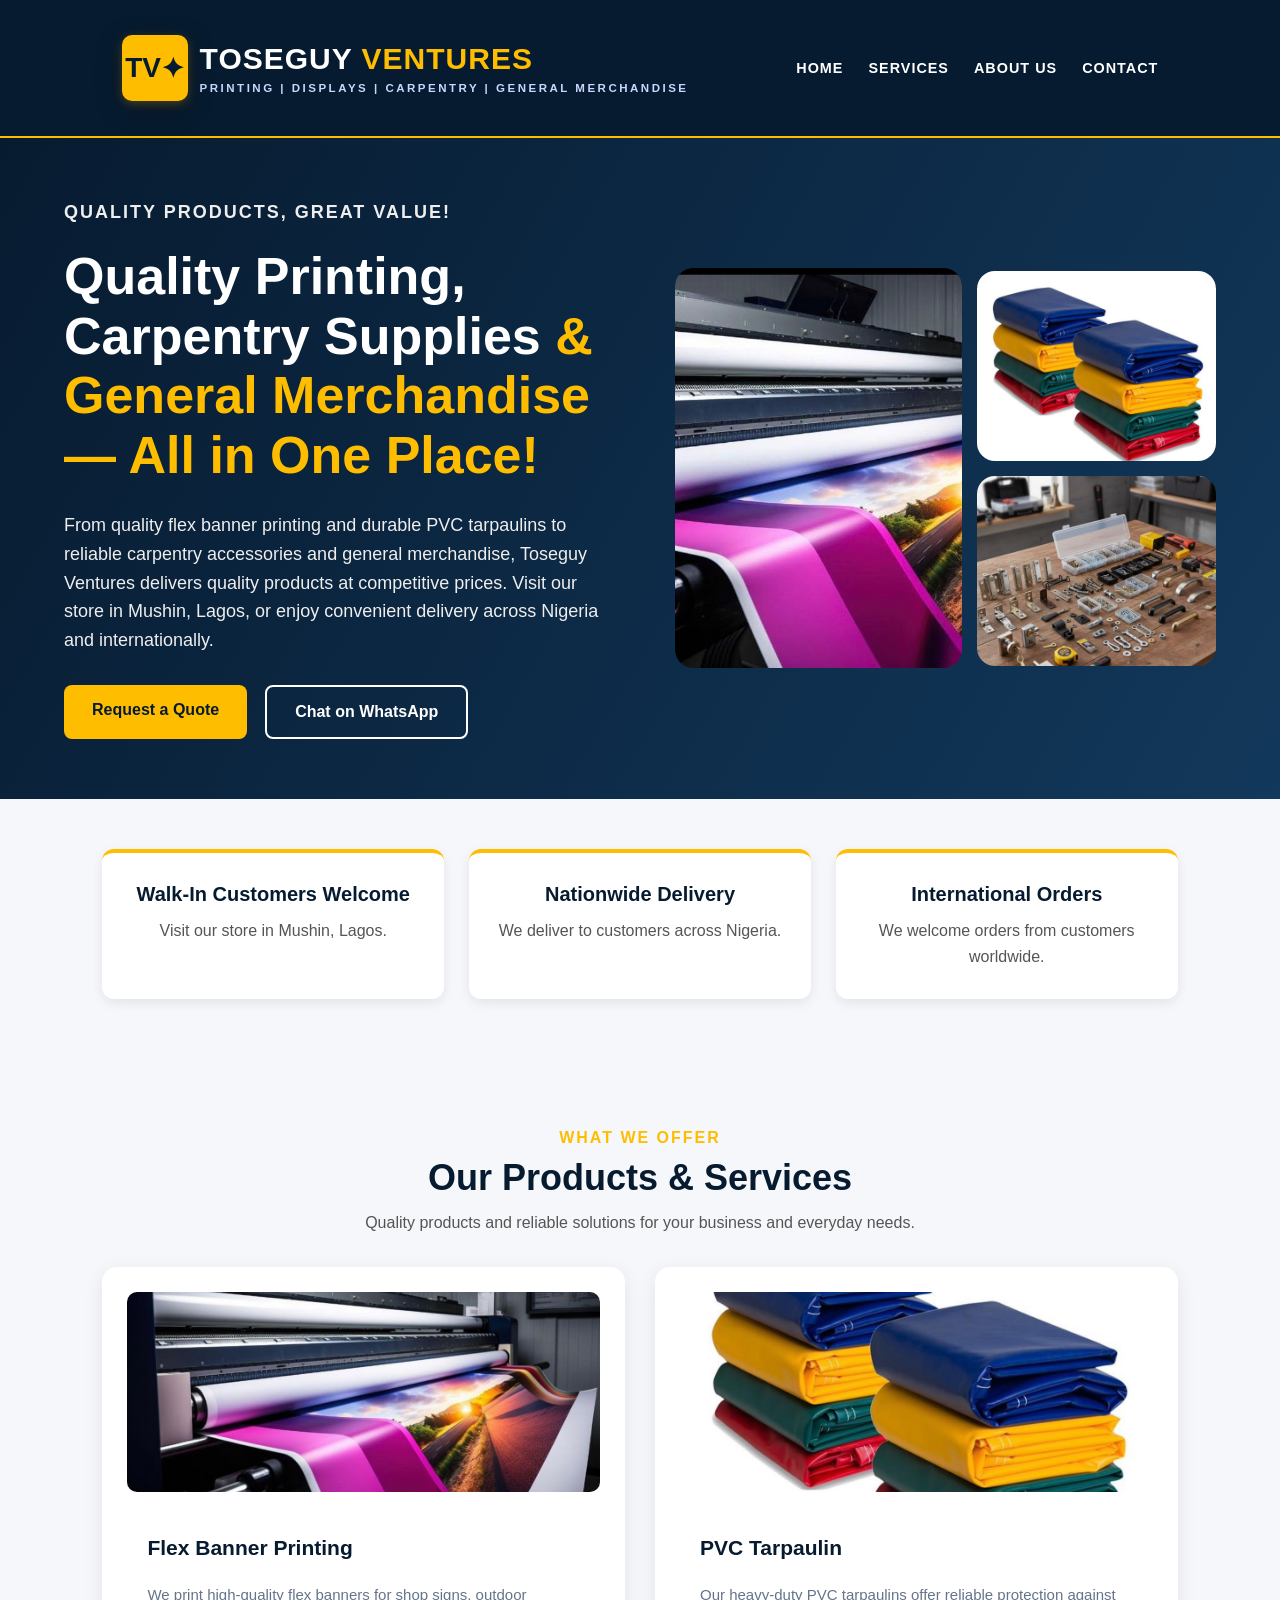
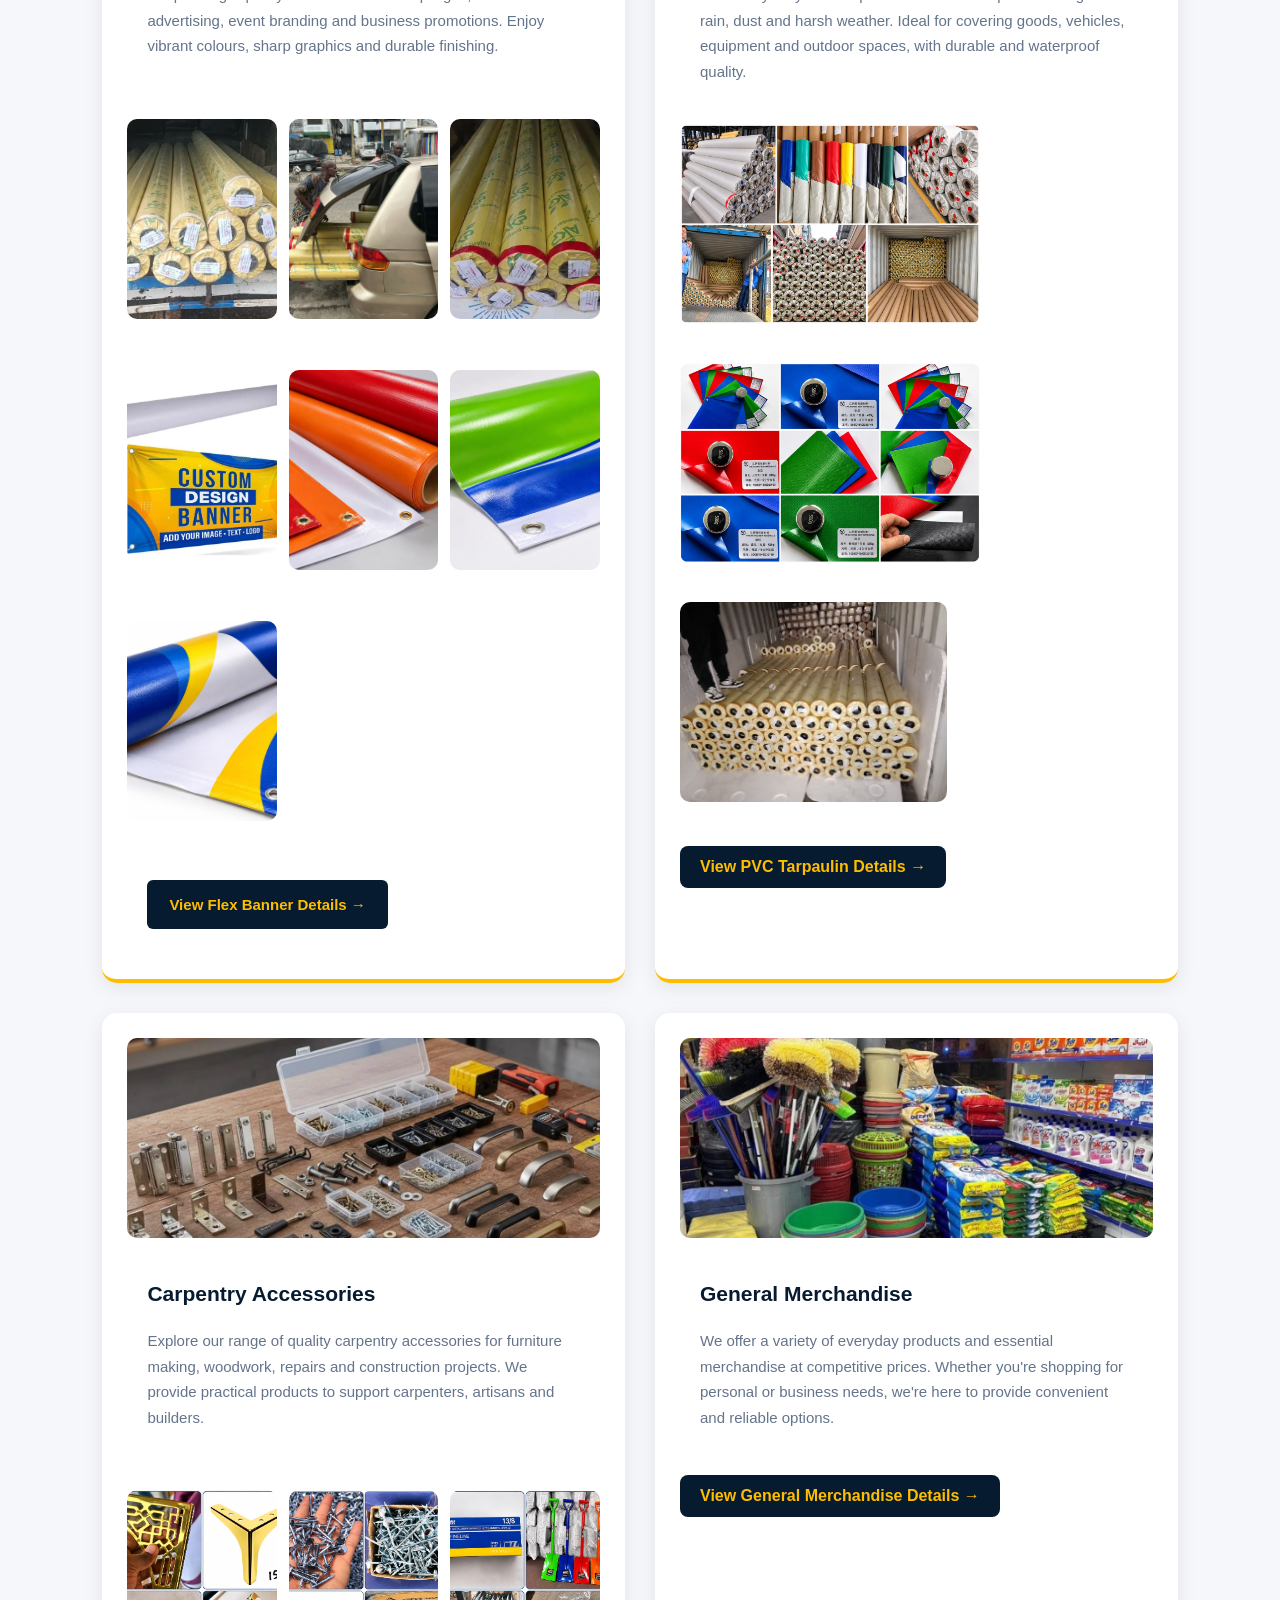
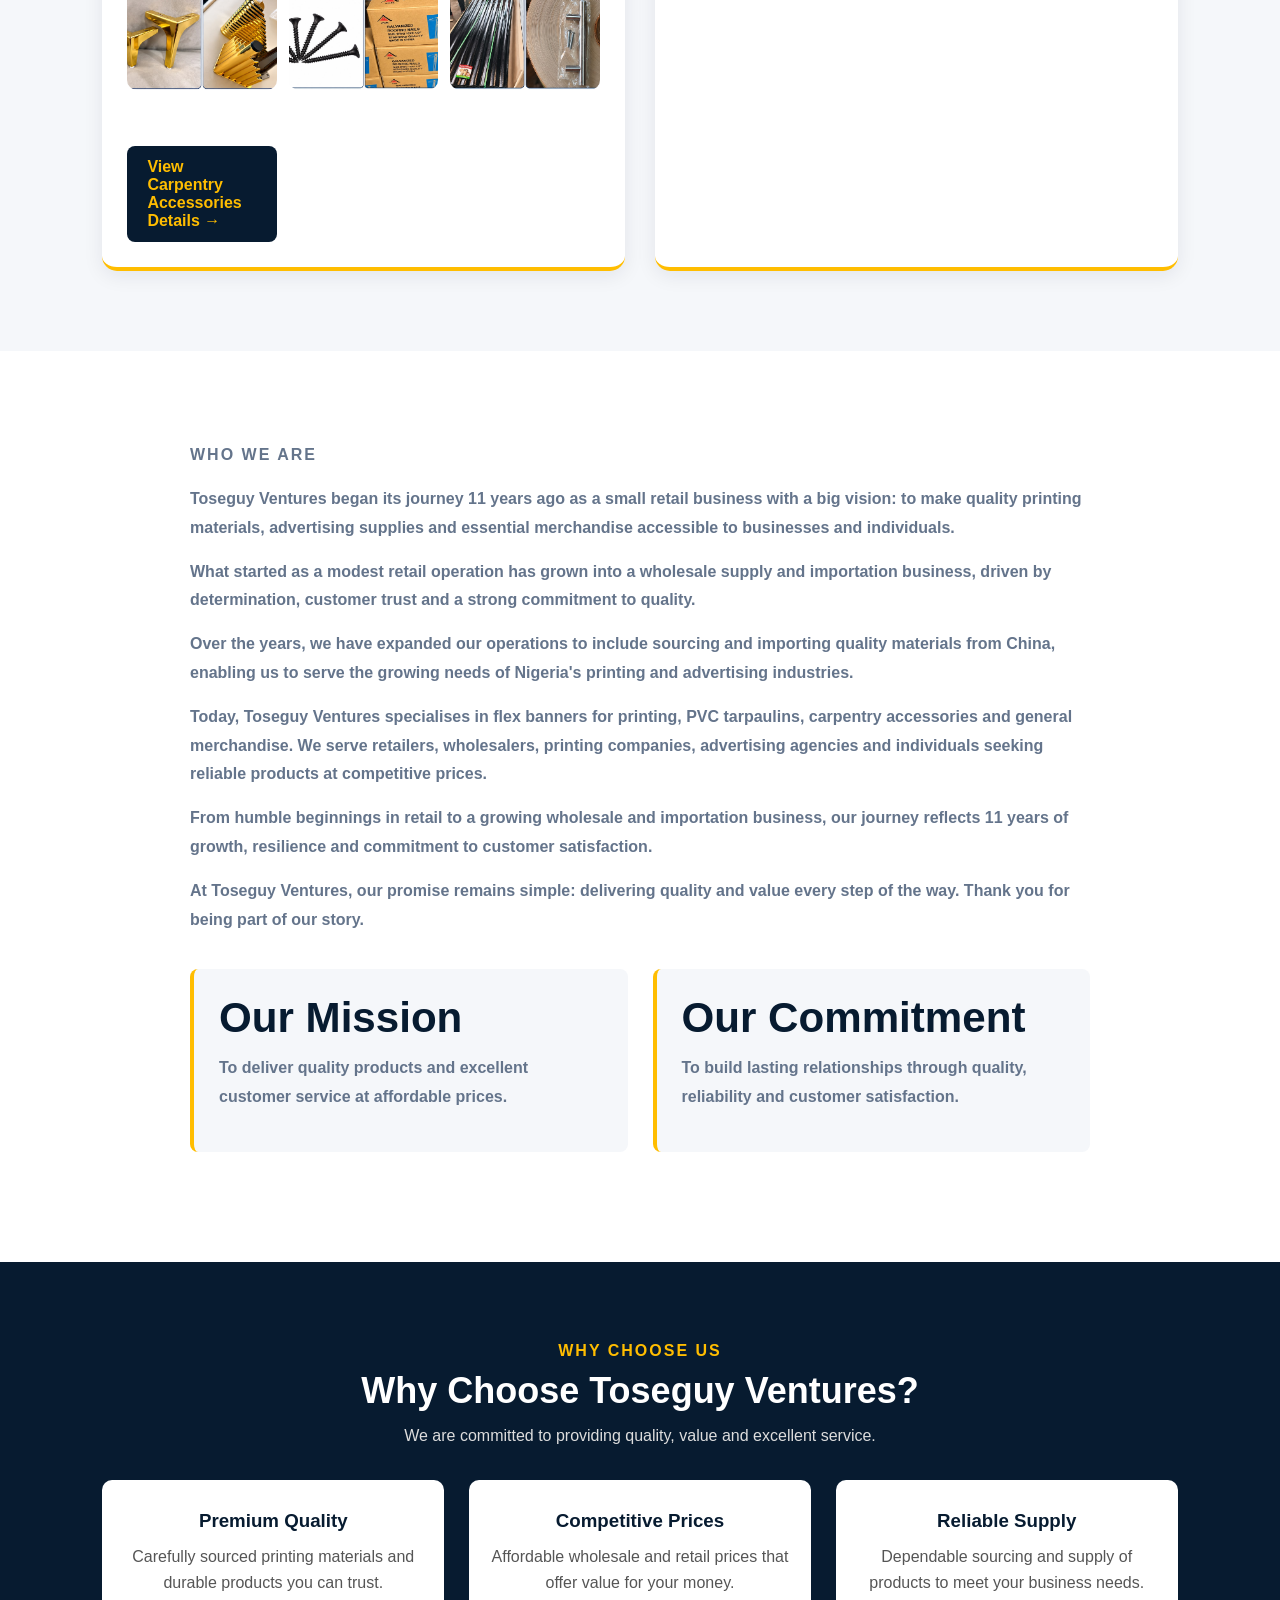
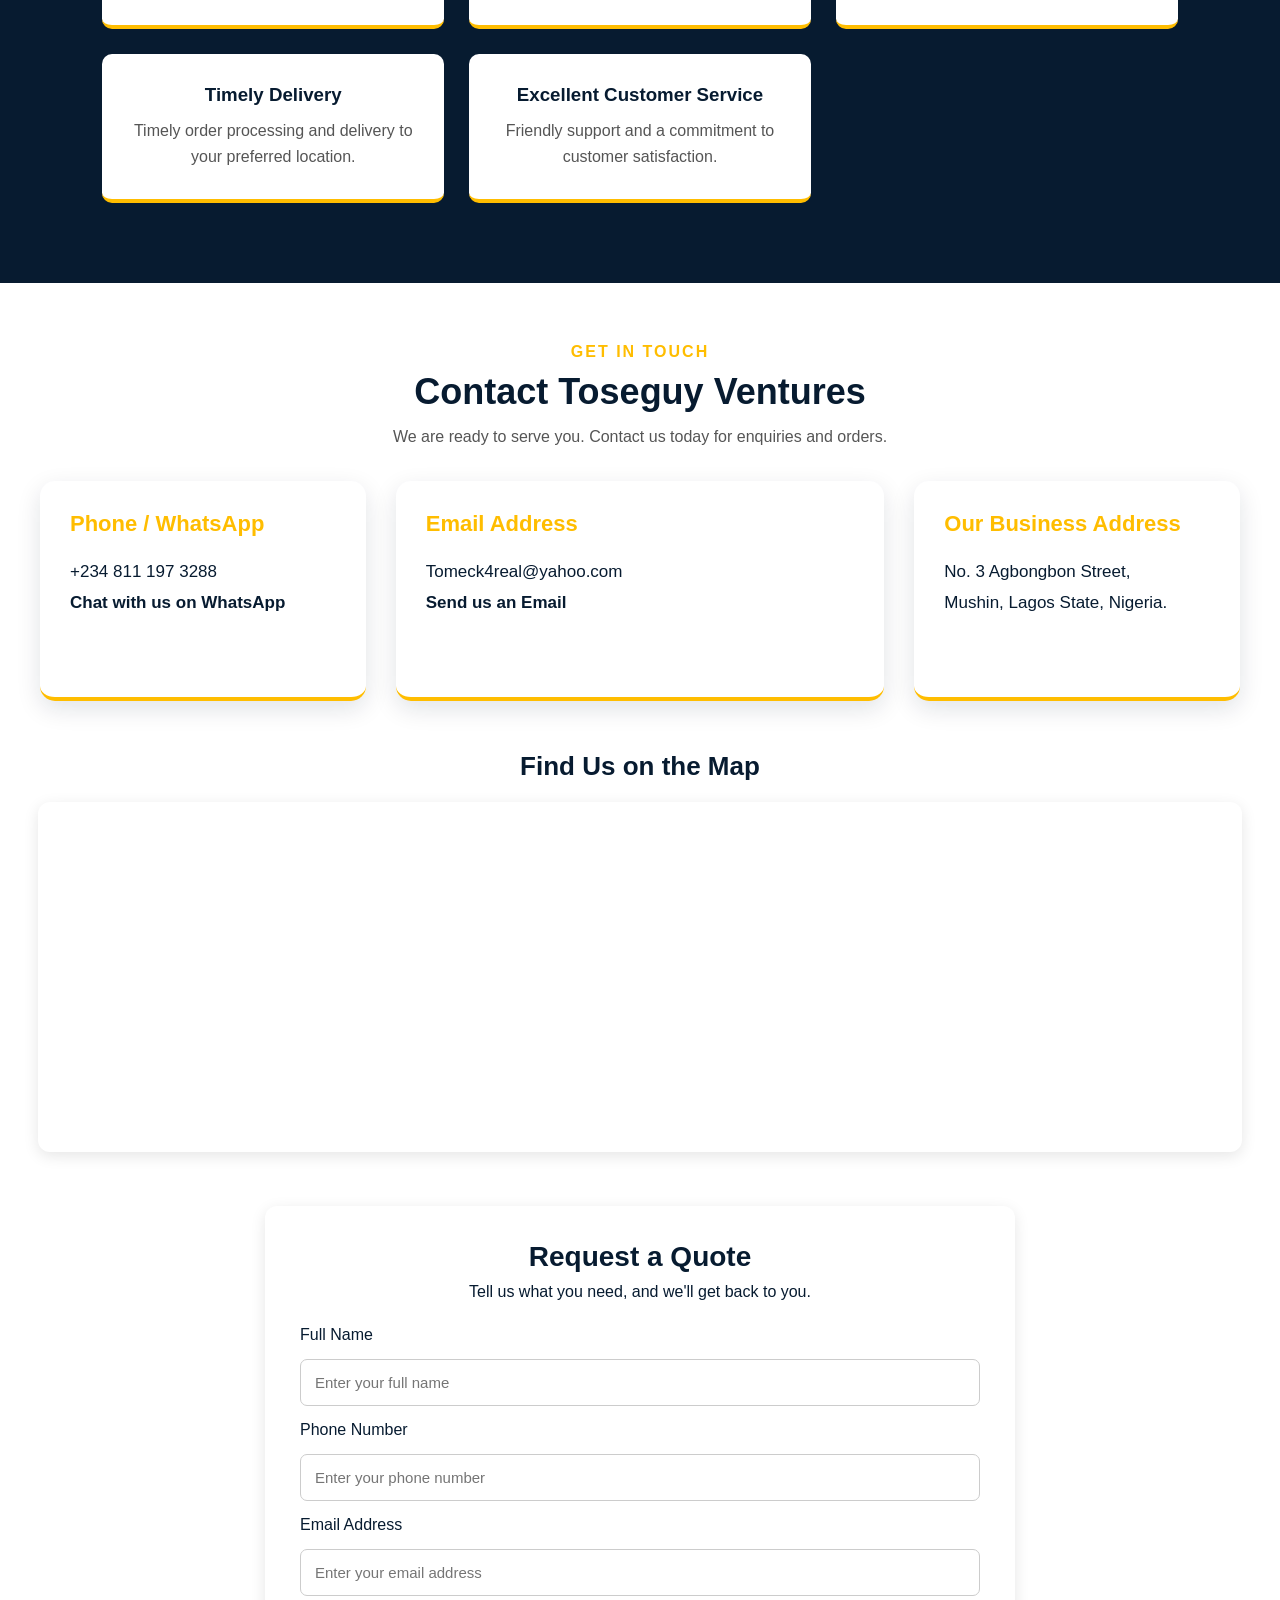
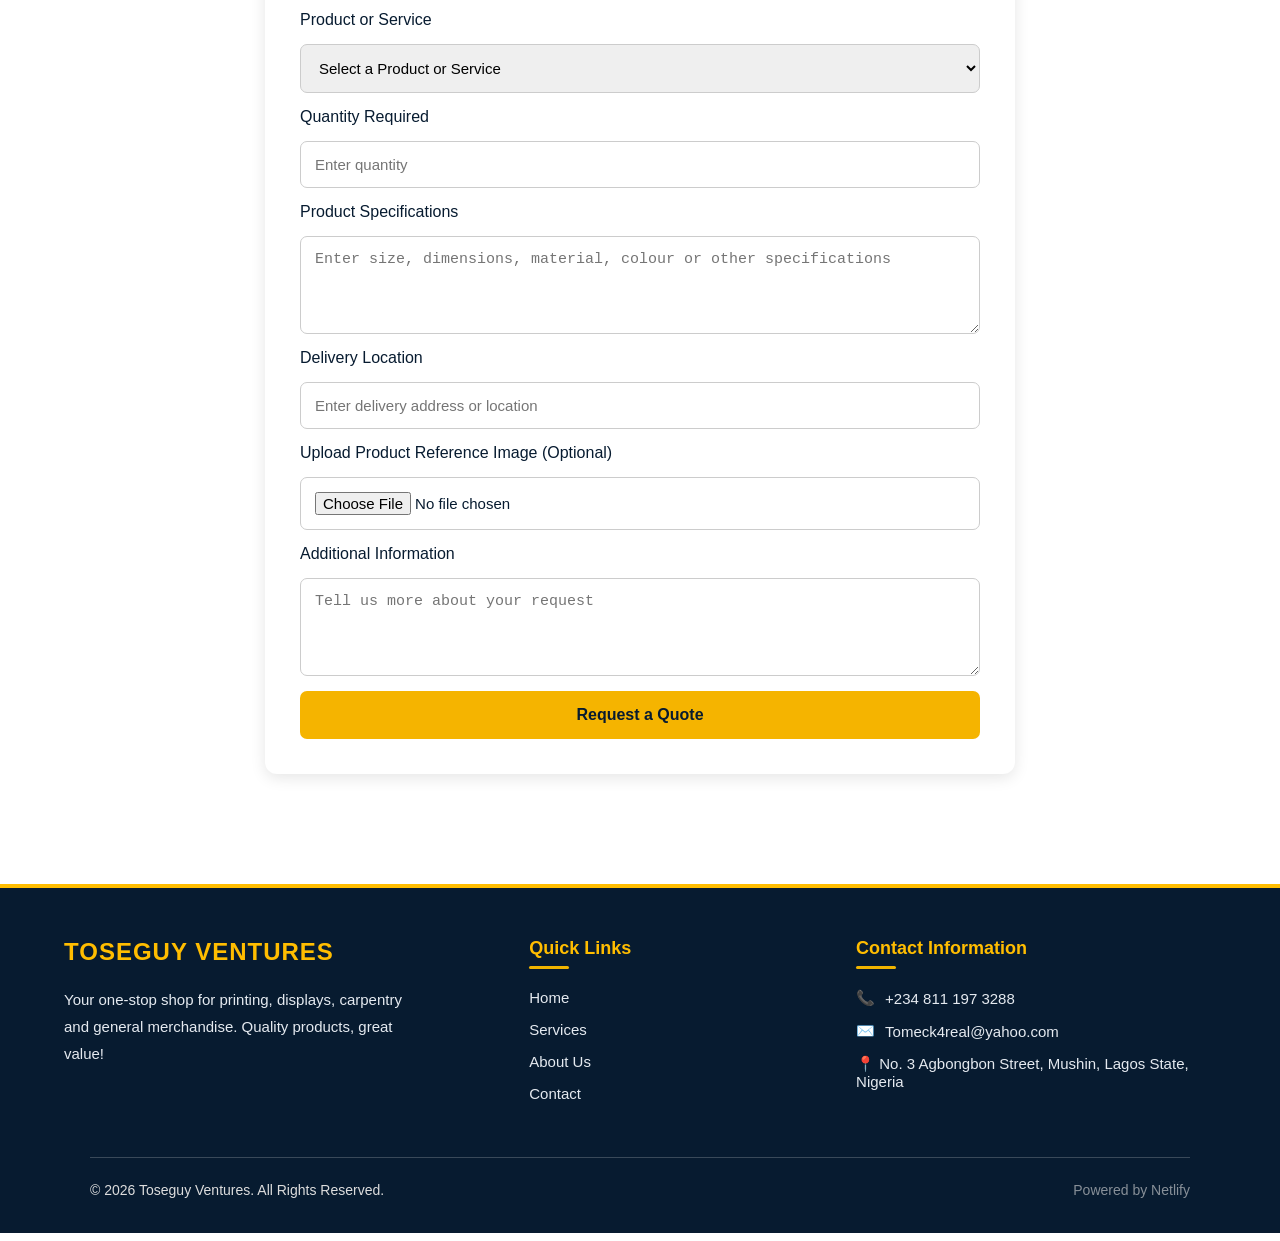
<file: index.html>
<!DOCTYPE html>
<html lang="en">
<head>
<link rel="stylesheet" href="style.css">
    <meta charset="UTF-8">
    <meta name="viewport" content="width=device-width, initial-scale=1.0">

<!-- SEO SETTINGS -->

<meta name="description" content="Toseguy Ventures offers quality flex banner printing, PVC tarpaulins, carpentry accessories and general merchandise in Mushin, Lagos. Contact us for a quote."><meta name="author" content="Toseguy Ventures">

<meta name="robots" content="index, follow">

<title>Toseguy Ventures | Flex Banner Printing, PVC Tarpaulins & General Merchandise in Lagos</title>
</head>

<body>
<link rel="preconnect" href="https://fonts.googleapis.com">
<link href="https://fonts.googleapis.com/css2?family=Montserrat:wght@500;600;700;800&family=Playfair+Display:wght@700;800&display=swap" rel="stylesheet">

<header>
    <nav class="main-nav">

        <div class="brand">
            <div class="brand-logo">TV<span>✦</span></div>

            <div class="brand-text">
                <h2>TOSEGUY <span>VENTURES</span></h2>
                <p>PRINTING | DISPLAYS | CARPENTRY | GENERAL MERCHANDISE</p>
            </div>
        </div>

        <ul class="nav-links">
            <li><a href="#home">Home</a></li>
            <li><a href="#services">Services</a></li>
            <li><a href="#about">About Us</a></li>
            <li><a href="#contact">Contact</a></li>
        </ul>

    </nav>
</header>
<section class="hero" id="home">

    <div class="hero-content">

        <p class="hero-tagline">
            QUALITY PRODUCTS, GREAT VALUE!
        </p>

      <h1>
    Quality Printing, Carpentry Supplies
    <span>& General Merchandise — All in One Place!</span>
      </h1>

        <p class="hero-description">
            From quality flex banner printing and durable PVC tarpaulins to reliable carpentry accessories and general merchandise, Toseguy Ventures delivers quality products at competitive prices. Visit our store in Mushin, Lagos, or enjoy convenient delivery across Nigeria and internationally.
        </p>
        <div class="hero-buttons">

         <a href="#contact" class="quote-btn">
    Request a Quote
</a>

            <a href="https://wa.me/2348111973288" class="whatsapp-btn">
    Chat on WhatsApp
</a>

        </div>

    </div>
<div class="hero-images">
    <div class="hero-image-main">
        <img src="images/flex-banner.jpg" alt="Flex banner printing">
    </div>

    <div class="hero-image-small">
        <img src="images/pvc-tarpaulin.jpg" alt="PVC tarpaulin">
       <img src="images/carpentry.jpg" alt="Carpentry accessories">
    </div>
</div>
</section>

<!-- CUSTOMER BENEFITS SECTION -->
<section class="delivery-highlights">
    <div class="delivery-item">
        <h3>Walk-In Customers Welcome</h3>
        <p>Visit our store in Mushin, Lagos.</p>
    </div>

    <div class="delivery-item">
        <h3>Nationwide Delivery</h3>
        <p>We deliver to customers across Nigeria.</p>
    </div>

    <div class="delivery-item">
        <h3>International Orders</h3>
        <p>We welcome orders from customers worldwide.</p>
    </div>
</section>

<!-- SERVICES SECTION -->

<section class="services" id="services">

    <div class="section-heading">
        <p>WHAT WE OFFER</p>
        <h2>Our Products & Services</h2>
        <span>
            Quality products and reliable solutions
            for your business and everyday needs.
        </span>
    </div>

    <div class="services-container">

        <div class="service-card">
            <img src="images/flex-banner.jpg"
                alt="High-quality flex banner printing with vibrant colours">

            <h3>Flex Banner Printing</h3>

            <p>
               We print high-quality flex banners for shop signs, outdoor advertising, event branding and business promotions. Enjoy vibrant colours, sharp graphics and durable finishing.
            </p>
            <div class="flex-banner-gallery">
<a href="images/flex%20banner%20bulk.jpeg" target="_blank">
   <img src="images/flex%20banner%20bulk.jpeg" alt="Flex banner bulk">
</a>

<a href="images/flex%20banner%20delivery.jpeg" target="_blank">
    <img src="images/flex%20banner%20delivery.jpeg" alt="Flex banner delivery">
</a>
<a href="images/flex%20banner%20stock.jpeg" target="_blank">
   <img src="images/flex%20banner%20stock.jpeg" alt="Flex banner stock">
</a>
<a href="images/flex%20banner%201.jpeg" target="_blank">
    <img src="images/flex%20banner%201.jpeg" alt="Flex banner picture 1">
</a>

<a href="images/flex%20banner%202.jpeg" target="_blank">
    <img src="images/flex%20banner%202.jpeg" alt="Flex banner picture 2">
</a>

<a href="images/flex%20banner%203.jpeg" target="_blank">
    <img src="images/flex%20banner%203.jpeg" alt="Flex banner picture 3">
</a>

<a href="images/flex%20banner%204.jpeg" target="_blank">
    <img src="images/flex%20banner%204.jpeg" alt="Flex banner picture 4">
</a>             
</div>
         <p style="margin-top: 20px;">
    <a href="flex-banner.html"
       style="display: inline-block;
       background: #071b30;
       color: #ffbd00;
       padding: 12px 22px;
       border-radius: 6px;
       text-decoration: none;
       font-weight: bold;">
        View Flex Banner Details →
    </a>
</p>   
        </div>

        <div class="service-card">
            <img src="images/pvc-tarpaulin.jpg"
                 alt="Heavy-duty waterproof PVC tarpaulin in different colours">

            <h3>PVC Tarpaulin</h3>

            <p>
               Our heavy-duty PVC tarpaulins offer reliable protection against rain, dust and harsh weather. Ideal for covering goods, vehicles, equipment and outdoor spaces, with durable and waterproof quality.
            </p>
            <div class="pvc-gallery">
    <a href="images/pvc-tarpaulin-bulk.jpeg" target="_blank">
        <img src="images/pvc-tarpaulin-bulk.jpeg" alt="Bulk PVC tarpaulin">
    </a>

   <a href="images/pvc-tarpaulin-colors.jpeg" target="_blank">
       <img src="images/pvc-tarpaulin-colors.jpeg" alt="PVC tarpaulin colours">
    </a>

   <a href="images/pvc-tarpaulin-stock.jpeg" target="_blank">
       <img src="images/pvc-tarpaulin-stock.jpeg" alt="PVC tarpaulin stock">
   </a>
</div>
           <a href="pvc-tarpaulin.html" class="details-link" style="
    display: inline-block;
    margin-top: 20px;
    background: #071b30;
    color: #ffbd00;
    padding: 12px 20px;
    text-decoration: none;
    border-radius: 8px;
    font-weight: bold;
">
    View PVC Tarpaulin Details →
</a>
        </div>

        <div class="service-card">
            <img src="images/carpentry.jpg"
                 alt="Durable carpentry accessories including hinges, screws and fittings">

            <h3>Carpentry Accessories</h3>

            <p>
                Explore our range of quality carpentry accessories for furniture making, woodwork, repairs and construction projects. We provide practical products to support carpenters, artisans and builders.
            </p>
            <div class="carpentry-gallery">
    <a href="images/carpentry%20bulk.jpeg" target="_blank">
        <img src="images/carpentry%20bulk.jpeg" alt="Bulk carpentry accessories">
    </a>

    <a href="images/carpentry%20nails.jpeg" target="_blank">
        <img src="images/carpentry%20nails.jpeg" alt="Carpentry nails and fittings">
    </a>

    <a href="images/carpentry%20stock.jpeg" target="_blank">
        <img src="images/carpentry%20stock.jpeg" alt="Carpentry accessories stock">
    </a>
        <a href="carpentry-accessories.html" class="details-link" style="
    display: inline-block;
    margin-top: 20px;
    background: #071b30;
    color: #ffbd00;
    padding: 12px 20px;
    text-decoration: none;
    border-radius: 8px;
    font-weight: bold;
">
    View Carpentry Accessories Details →
</a>        
</div>
        </div>

        <div class="service-card">
            <img src="images/merchandise.jpg"
                 alt="General merchandise products for home, office and industrial use">

            <h3>General Merchandise</h3>

            <p>
                We offer a variety of everyday products and essential merchandise at competitive prices. Whether you're shopping for personal or business needs, we're here to provide convenient and reliable options.
            </p>
            <a href="general-merchandise.html" class="details-link" style="
    display: inline-block;
    margin-top: 20px;
    background: #071b30;
    color: #ffbd00;
    padding: 12px 20px;
    text-decoration: none;
    border-radius: 8px;
    font-weight: bold;
">
    View General Merchandise Details →
</a>
        </div>

    </div>

</section>

<!-- ABOUT US SECTION -->

<section class="about" id="about">

    <div class="about-content">

        <p class="about-tag">WHO WE ARE</p>

        <h2>
           
<p>
    Toseguy Ventures began its journey 11 years ago as a small retail business with a big vision: to make quality printing materials, advertising supplies and essential merchandise accessible to businesses and individuals.
</p>

<p>
    What started as a modest retail operation has grown into a wholesale supply and importation business, driven by determination, customer trust and a strong commitment to quality.
</p>

<p>
    Over the years, we have expanded our operations to include sourcing and importing quality materials from China, enabling us to serve the growing needs of Nigeria's printing and advertising industries.
</p>

<p>
    Today, Toseguy Ventures specialises in flex banners for printing, PVC tarpaulins, carpentry accessories and general merchandise. We serve retailers, wholesalers, printing companies, advertising agencies and individuals seeking reliable products at competitive prices.
</p>

<p>
    From humble beginnings in retail to a growing wholesale and importation business, our journey reflects 11 years of growth, resilience and commitment to customer satisfaction.
</p>

<p>
    At Toseguy Ventures, our promise remains simple: delivering quality and value every step of the way. Thank you for being part of our story.
</p>

        <div class="about-values">

            <div>
                <h3>Our Mission</h3>
                <p>
                    To deliver quality products and excellent
                    customer service at affordable prices.
                </p>
            </div>

            <div>
                <h3>Our Commitment</h3>
                <p>
                    To build lasting relationships through
                    quality, reliability and customer satisfaction.
                </p>
            </div>

        </div>

    </div>

</section>

<!-- WHY CHOOSE US SECTION -->

<section class="why-us" id="why-us">

    <div class="section-heading">
        <p>WHY CHOOSE US</p>
        <h2>Why Choose Toseguy Ventures?</h2>
        <span>
            We are committed to providing quality,
            value and excellent service.
        </span>
    </div>

    <div class="why-container">

        <div class="why-card">
            <h3>Premium Quality</h3>
           <p>Carefully sourced printing materials and durable products you can trust.</p>
        </div>

        <div class="why-card">
            <h3>Competitive Prices</h3>
            <p>Affordable wholesale and retail prices that offer value for your money.</p>
        </div>

        <div class="why-card">
            <h3>Reliable Supply</h3>
            <p>Dependable sourcing and supply of products to meet your business needs.</p>
        </div>

        <div class="why-card">
            <h3>Timely Delivery</h3>
           <p>Timely order processing and delivery to your preferred location.</p>
        </div>

        <div class="why-card">
            <h3>Excellent Customer Service</h3>
            <p>Friendly support and a commitment to customer satisfaction.</p>
        </div>

    </div>

</section>

<!-- CONTACT SECTION -->

<section class="contact" id="contact">

    <div class="section-heading">
        <p>GET IN TOUCH</p>
        <h2>Contact Toseguy Ventures</h2>
        <span>
            We are ready to serve you.
            Contact us today for enquiries and orders.
        </span>
    </div>

  <section class="contact-grid">

    <div class="contact-card">
        <h3>Phone / WhatsApp</h3>
        <p>+234 811 197 3288</p>
        <a href="https://wa.me/2348111973288" target="_blank" rel="noopener">
            Chat with us on WhatsApp
        </a>
    </div>

    <div class="contact-card">
        <h3>Email Address</h3>
        <p>Tomeck4real@yahoo.com</p>
        <a href="mailto:Tomeck4real@yahoo.com">
            Send us an Email
        </a>
    </div>

    <div class="contact-card">
        <h3>Our Business Address</h3>
        <p>No. 3 Agbongbon Street,<br>
        Mushin, Lagos State, Nigeria.</p>
    </div>

</section>

<!-- GOOGLE MAP SECTION -->

<div class="map-container">

    <h3>Find Us on the Map</h3>

    <iframe
        src="https://maps.google.com/maps?q=No%203%20Agbongbon%20Street%2C%20Mushin%2C%20Lagos%2C%20Nigeria&output=embed"
        width="100%"
        height="350"
        style="border:0;"
        allowfullscreen=""
        loading="lazy">
    </iframe>

</div>

<!-- CUSTOMER ENQUIRY FORM -->

<div class="enquiry-form-container">

    <h2>Request a Quote</h2>

    <p>Tell us what you need, and we'll get back to you.</p>


<form id="enquiryForm">

    <label for="customerName">Full Name</label>
    <input type="text" id="customerName" placeholder="Enter your full name" required>

    <label for="customerPhone">Phone Number</label>
    <input type="tel" id="customerPhone" placeholder="Enter your phone number" required>

    <label for="customerEmail">Email Address</label>
    <input type="email" id="customerEmail" placeholder="Enter your email address" required>

    <label for="product">Product or Service</label>
    <select id="product" required>
        <option value="">Select a Product or Service</option>
        <option>Flex Banner Printing</option>
        <option>PVC Tarpaulin</option>
        <option>Carpentry Accessories</option>
        <option>General Merchandise</option>
    </select>

    <label for="quantity">Quantity Required</label>
    <input type="number" id="quantity" placeholder="Enter quantity" min="1" required>

    <label for="specifications">Product Specifications</label>
    <textarea id="specifications" placeholder="Enter size, dimensions, material, colour or other specifications" rows="4"></textarea>

    <label for="deliveryLocation">Delivery Location</label>
    <input type="text" id="deliveryLocation" placeholder="Enter delivery address or location">

    <label for="productImage">Upload Product Reference Image (Optional)</label>
    <input type="file" id="productImage" accept="image/*">

    <label for="message">Additional Information</label>
    <textarea id="message" placeholder="Tell us more about your request" rows="4"></textarea>

    <button type="submit">Request a Quote</button>

</form>

</div>

</section>

<!-- FOOTER SECTION -->

<footer class="footer">
  <div class="footer-container">

    <div class="footer-col about">
      <h3 class="footer-logo">Toseguy Ventures</h3>
      <p>Your one-stop shop for printing, displays, carpentry and general merchandise. Quality products, great value!</p>
    </div>

    <div class="footer-col">
      <h4>Quick Links</h4>
      <ul>
        <li><a href="#home">Home</a></li>
        <li><a href="#services">Services</a></li>
        <li><a href="#about">About Us</a></li>
        <li><a href="#contact">Contact</a></li>
      </ul>
    </div>

    <div class="footer-col">
      <h4>Contact Information</h4>
      <ul class="contact-list">
        <li>📞 <a href="tel:+2348111973288">+234 811 197 3288</a></li>
        <li>✉️ <a href="mailto:Tomeck4real@yahoo.com">Tomeck4real@yahoo.com</a></li>
        <li>📍 No. 3 Agbongbon Street, Mushin, Lagos State, Nigeria</li>
      </ul>
    </div>

  </div>

  <div class="footer-bottom">
    <p>© 2026 Toseguy Ventures. All Rights Reserved.</p>
    <p class="powered">Powered by Netlify</p>
  </div>
</footer>
<script src="script.js"></script>
</body>
</html>
</file>
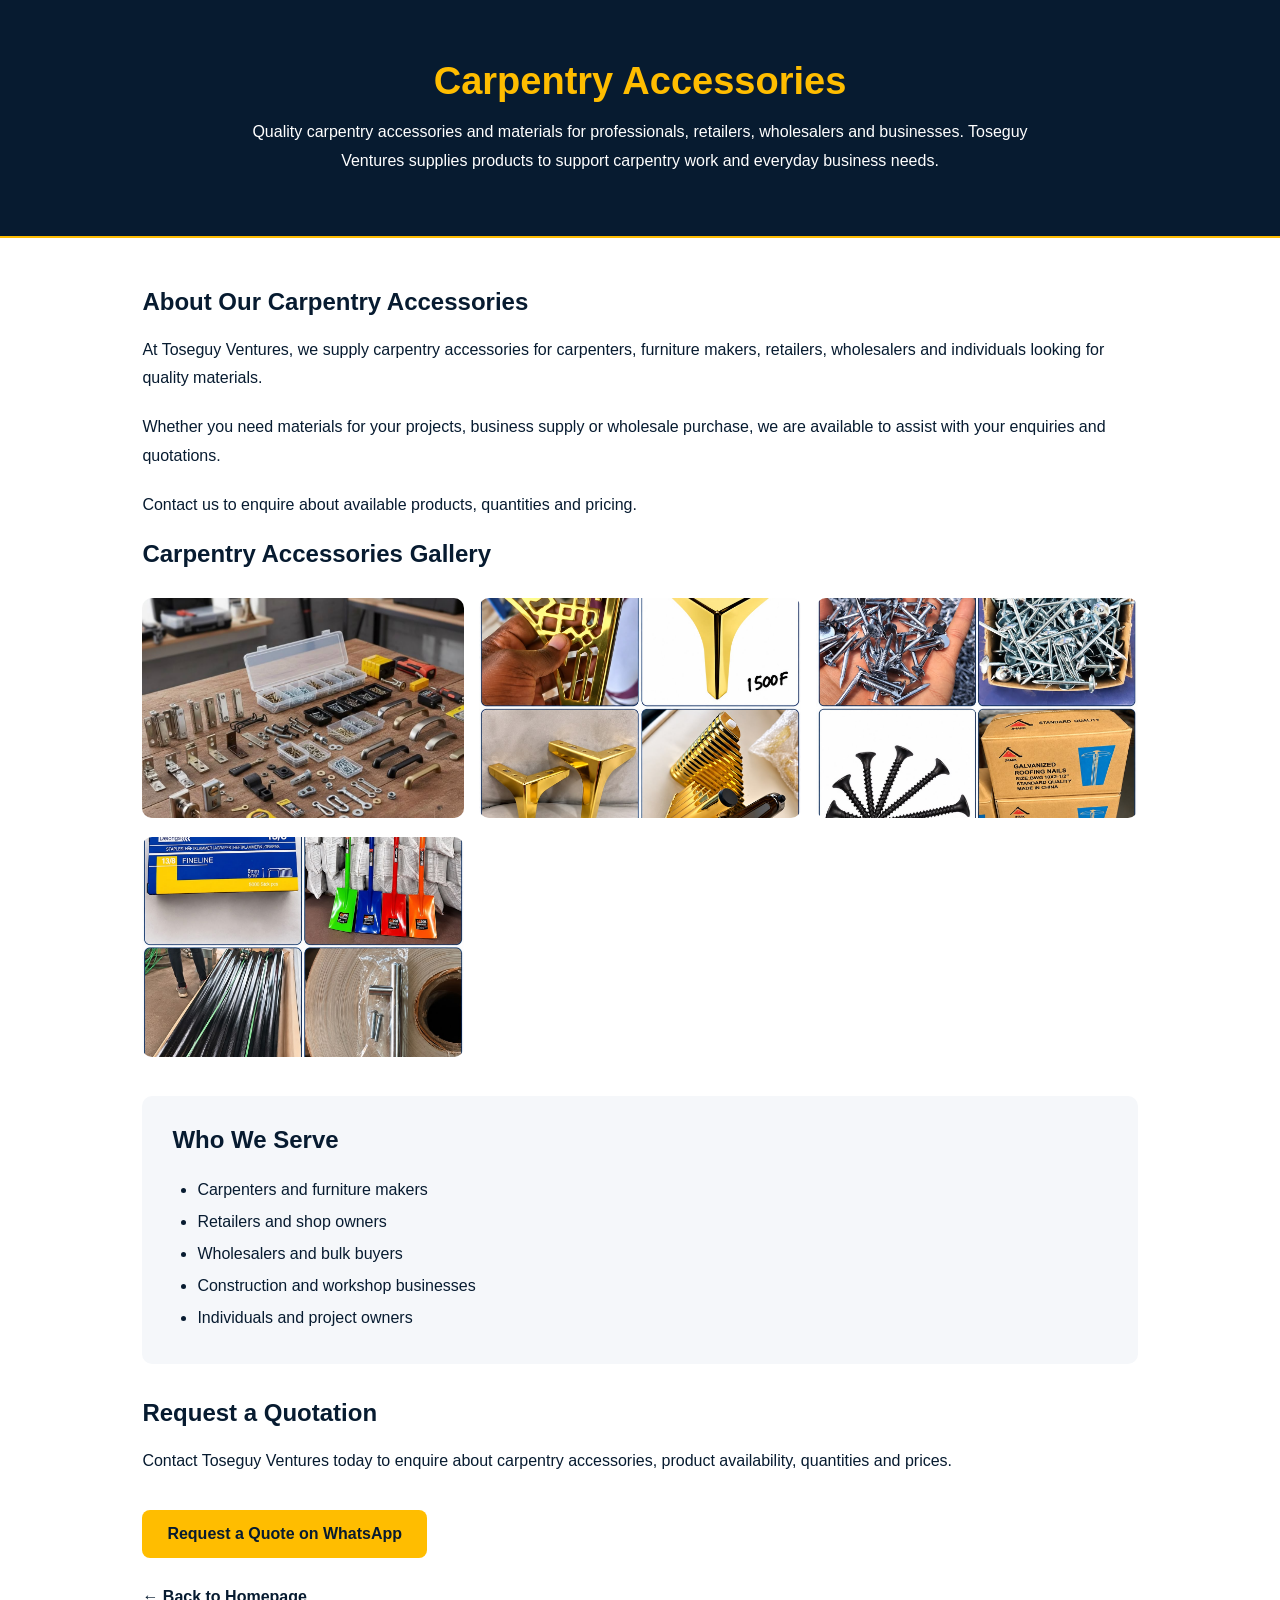
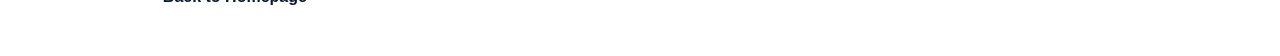
<file: carpentry-accessories.html>
<!DOCTYPE html>
<html lang="en">
<head>
    <meta charset="UTF-8">
    <meta name="viewport" content="width=device-width, initial-scale=1.0">

    <title>Carpentry Accessories | Toseguy Ventures</title>

    <meta name="description" content="Shop carpentry accessories from Toseguy Ventures. Quality materials for carpenters, retailers, wholesalers and businesses. Contact us for quotations.">

    <link rel="stylesheet" href="style.css">

    <style>
        .product-page {
            padding: 50px 8%;
            max-width: 1200px;
            margin: auto;
        }

        .product-header {
            background: #071b30;
            color: white;
            padding: 60px 8%;
            text-align: center;
        }

        .product-header h1 {
            color: #ffbd00;
            font-size: 38px;
            margin-bottom: 15px;
        }

        .product-header p {
            max-width: 800px;
            margin: auto;
            line-height: 1.8;
        }

        .product-page h2 {
            color: #071b30;
            margin-bottom: 20px;
        }

        .product-page p {
            line-height: 1.8;
            margin-bottom: 20px;
        }

        .carpentry-product-gallery {
            display: grid;
            grid-template-columns: repeat(3, 1fr);
            gap: 15px;
            margin: 30px 0;
        }

        .carpentry-product-gallery img {
            width: 100%;
            height: 220px;
            object-fit: cover;
            border-radius: 10px;
        }

        .product-applications {
            background: #f5f7fa;
            padding: 30px;
            border-radius: 10px;
            margin: 35px 0;
        }

        .product-applications ul {
            line-height: 2;
            padding-left: 25px;
        }

        .product-button {
            display: inline-block;
            background: #ffbd00;
            color: #071b30;
            padding: 15px 25px;
            border-radius: 8px;
            text-decoration: none;
            font-weight: bold;
            margin-top: 15px;
        }

        .product-button:hover {
            background: #e6aa00;
        }

        .back-home {
            display: inline-block;
            margin-top: 30px;
            color: #071b30;
            font-weight: bold;
            text-decoration: none;
        }

        @media screen and (max-width: 768px) {
            .product-header h1 {
                font-size: 28px;
            }

            .carpentry-product-gallery {
                grid-template-columns: repeat(2, 1fr);
            }

            .carpentry-product-gallery img {
                height: 160px;
            }
        }

        @media screen and (max-width: 480px) {
            .carpentry-product-gallery {
                grid-template-columns: 1fr;
            }

            .carpentry-product-gallery img {
                height: 220px;
            }
        }
    </style>
</head>

<body>

    <header class="product-header">
        <h1>Carpentry Accessories</h1>

        <p>
            Quality carpentry accessories and materials for professionals,
            retailers, wholesalers and businesses. Toseguy Ventures supplies
            products to support carpentry work and everyday business needs.
        </p>
    </header>

    <main class="product-page">

        <section>
            <h2>About Our Carpentry Accessories</h2>

            <p>
                At Toseguy Ventures, we supply carpentry accessories for
                carpenters, furniture makers, retailers, wholesalers and
                individuals looking for quality materials.
            </p>

            <p>
                Whether you need materials for your projects, business supply
                or wholesale purchase, we are available to assist with your
                enquiries and quotations.
            </p>

            <p>
                Contact us to enquire about available products, quantities
                and pricing.
            </p>
        </section>

        <section>
            <h2>Carpentry Accessories Gallery</h2>

            <div class="carpentry-product-gallery">

                <a href="images/carpentry.jpg" target="_blank">
                    <img src="images/carpentry.jpg"
                         alt="Carpentry accessories at Toseguy Ventures">
                </a>

                <a href="images/carpentry%20bulk.jpeg" target="_blank">
                    <img src="images/carpentry%20bulk.jpeg"
                         alt="Bulk carpentry accessories">
                </a>

                <a href="images/carpentry%20nails.jpeg" target="_blank">
                    <img src="images/carpentry%20nails.jpeg"
                         alt="Carpentry nails and accessories">
                </a>

                <a href="images/carpentry%20stock.jpeg" target="_blank">
                    <img src="images/carpentry%20stock.jpeg"
                         alt="Carpentry accessories stock">
                </a>

            </div>
        </section>

        <section class="product-applications">
            <h2>Who We Serve</h2>

            <ul>
                <li>Carpenters and furniture makers</li>
                <li>Retailers and shop owners</li>
                <li>Wholesalers and bulk buyers</li>
                <li>Construction and workshop businesses</li>
                <li>Individuals and project owners</li>
            </ul>
        </section>

        <section>
            <h2>Request a Quotation</h2>

            <p>
                Contact Toseguy Ventures today to enquire about carpentry
                accessories, product availability, quantities and prices.
            </p>

            <a class="product-button"
               href="https://wa.me/2348111973288?text=Hello%20Toseguy%20Ventures%2C%20I%20would%20like%20to%20enquire%20about%20carpentry%20accessories."
               target="_blank">
                Request a Quote on WhatsApp
            </a>
        </section>

        <a class="back-home" href="index.html">
            ← Back to Homepage
        </a>

    </main>

</body>
</html>
</file>
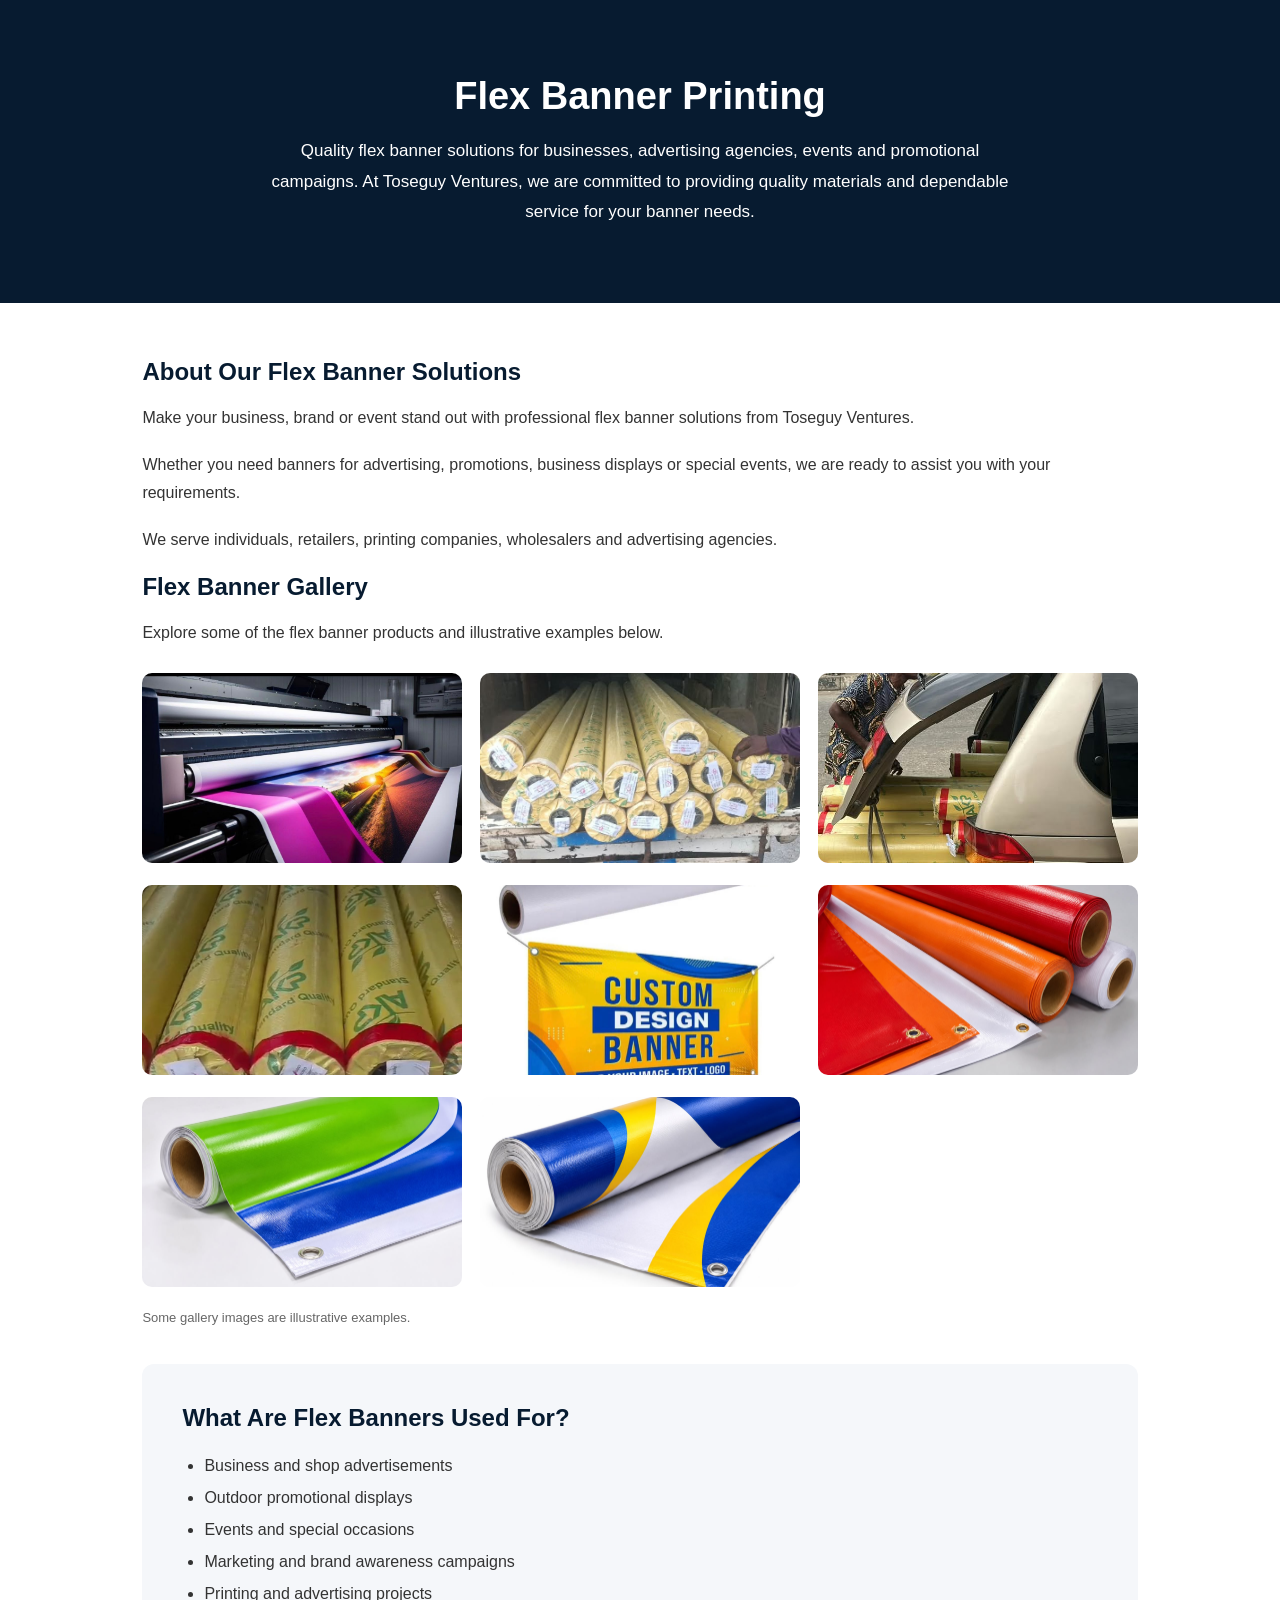
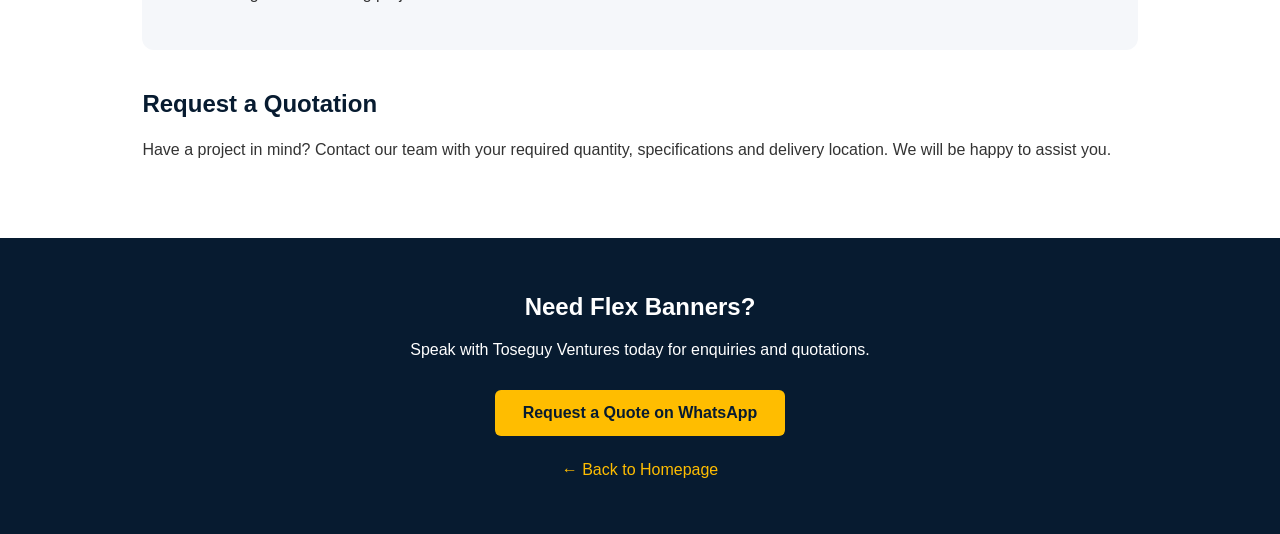
<file: flex-banner.html>
<!DOCTYPE html>
<html lang="en">
<head>
    <meta charset="UTF-8">
    <meta name="viewport" content="width=device-width, initial-scale=1.0">

    <title>Flex Banner Printing | Toseguy Ventures</title>

    <meta name="description" content="Explore flex banner printing and quality banner solutions from Toseguy Ventures. Contact us for quotations and enquiries.">

    <link rel="stylesheet" href="style.css">

    <style>
        .product-page {
            font-family: Arial, sans-serif;
            color: #333;
        }

        .product-hero {
            background: #071b30;
            color: white;
            padding: 75px 8%;
            text-align: center;
        }

        .product-hero h1 {
            font-size: 38px;
            margin-bottom: 18px;
        }

        .product-hero p {
            max-width: 750px;
            margin: auto;
            line-height: 1.8;
            font-size: 17px;
        }

        .product-content {
            padding: 55px 8%;
            max-width: 1200px;
            margin: auto;
        }

        .product-content h2 {
            color: #071b30;
            margin-bottom: 18px;
        }

        .product-content p {
            line-height: 1.8;
            margin-bottom: 18px;
        }

        .product-gallery {
            display: grid;
            grid-template-columns: repeat(3, 1fr);
            gap: 18px;
            margin-top: 25px;
        }

        .product-gallery img {
            width: 100%;
            height: 190px;
            object-fit: cover;
            border-radius: 10px;
        }

        .product-gallery a {
            display: block;
        }

        .product-uses {
            background: #f5f7fa;
            padding: 40px;
            border-radius: 12px;
            margin-top: 35px;
        }

        .product-uses ul {
            padding-left: 22px;
            line-height: 2;
        }

        .product-cta {
            background: #071b30;
            color: white;
            text-align: center;
            padding: 55px 8%;
        }

        .product-cta h2 {
            margin-bottom: 15px;
        }

        .product-cta p {
            line-height: 1.8;
            margin-bottom: 25px;
        }

        .product-button {
            display: inline-block;
            background: #ffbd00;
            color: #071b30;
            padding: 14px 28px;
            border-radius: 6px;
            text-decoration: none;
            font-weight: bold;
        }

        .product-button:hover {
            background: white;
        }

        .back-home {
            display: inline-block;
            margin-top: 25px;
            color: #ffbd00;
            text-decoration: none;
        }

        .gallery-note {
            font-size: 13px;
            color: #666;
            margin-top: 15px;
        }

        @media screen and (max-width: 768px) {
            .product-hero {
                padding: 55px 6%;
            }

            .product-hero h1 {
                font-size: 29px;
            }

            .product-content {
                padding: 40px 6%;
            }

            .product-gallery {
                grid-template-columns: repeat(2, 1fr);
            }

            .product-gallery img {
                height: 140px;
            }

            .product-uses {
                padding: 25px;
            }
        }

        @media screen and (max-width: 480px) {
            .product-gallery {
                grid-template-columns: 1fr;
            }

            .product-gallery img {
                height: 210px;
            }
        }
    </style>
</head>

<body class="product-page">

    <section class="product-hero">
        <h1>Flex Banner Printing</h1>

        <p>
            Quality flex banner solutions for businesses, advertising
            agencies, events and promotional campaigns. At Toseguy
            Ventures, we are committed to providing quality materials
            and dependable service for your banner needs.
        </p>
    </section>

    <main class="product-content">

        <section>
            <h2>About Our Flex Banner Solutions</h2>

            <p>
                Make your business, brand or event stand out with
                professional flex banner solutions from Toseguy
                Ventures.
            </p>

            <p>
                Whether you need banners for advertising, promotions,
                business displays or special events, we are ready to
                assist you with your requirements.
            </p>

            <p>
                We serve individuals, retailers, printing companies,
                wholesalers and advertising agencies.
            </p>
        </section>

        <section>
            <h2>Flex Banner Gallery</h2>

            <p>
                Explore some of the flex banner products and
                illustrative examples below.
            </p>

            <div class="product-gallery">

                <a href="images/flex-banner.jpg" target="_blank">
                    <img src="images/flex-banner.jpg"
                    alt="Flex banner product">
                </a>

                <a href="images/flex%20banner%20bulk.jpeg" target="_blank">
                    <img src="images/flex%20banner%20bulk.jpeg"
                    alt="Flex banner bulk supply">
                </a>

                <a href="images/flex%20banner%20delivery.jpeg" target="_blank">
                    <img src="images/flex%20banner%20delivery.jpeg"
                    alt="Flex banner delivery">
                </a>

                <a href="images/flex%20banner%20stock.jpeg" target="_blank">
                    <img src="images/flex%20banner%20stock.jpeg"
                    alt="Flex banner stock">
                </a>

                <a href="images/flex%20banner%201.jpeg" target="_blank">
                    <img src="images/flex%20banner%201.jpeg"
                    alt="Flex banner illustrative product image">
                </a>

                <a href="images/flex%20banner%202.jpeg" target="_blank">
                    <img src="images/flex%20banner%202.jpeg"
                    alt="Flex banner illustrative product image">
                </a>

                <a href="images/flex%20banner%203.jpeg" target="_blank">
                    <img src="images/flex%20banner%203.jpeg"
                    alt="Flex banner illustrative product image">
                </a>

                <a href="images/flex%20banner%204.jpeg" target="_blank">
                    <img src="images/flex%20banner%204.jpeg"
                    alt="Flex banner illustrative product image">
                </a>

            </div>

            <p class="gallery-note">
                Some gallery images are illustrative examples.
            </p>
        </section>

        <section class="product-uses">
            <h2>What Are Flex Banners Used For?</h2>

            <ul>
                <li>Business and shop advertisements</li>
                <li>Outdoor promotional displays</li>
                <li>Events and special occasions</li>
                <li>Marketing and brand awareness campaigns</li>
                <li>Printing and advertising projects</li>
            </ul>
        </section>

        <section style="margin-top: 40px;">
            <h2>Request a Quotation</h2>

            <p>
                Have a project in mind? Contact our team with your
                required quantity, specifications and delivery
                location. We will be happy to assist you.
            </p>
        </section>

    </main>

    <section class="product-cta">
        <h2>Need Flex Banners?</h2>

        <p>
            Speak with Toseguy Ventures today for enquiries
            and quotations.
        </p>

        <a class="product-button"
        href="https://wa.me/2348111973288?text=Hello%20Toseguy%20Ventures%2C%20I%20would%20like%20to%20make%20an%20enquiry%20about%20flex%20banners."
        target="_blank">
            Request a Quote on WhatsApp
        </a>

        <br>

        <a class="back-home" href="index.html">
            ← Back to Homepage
        </a>
    </section>

</body>
</html>
</file>
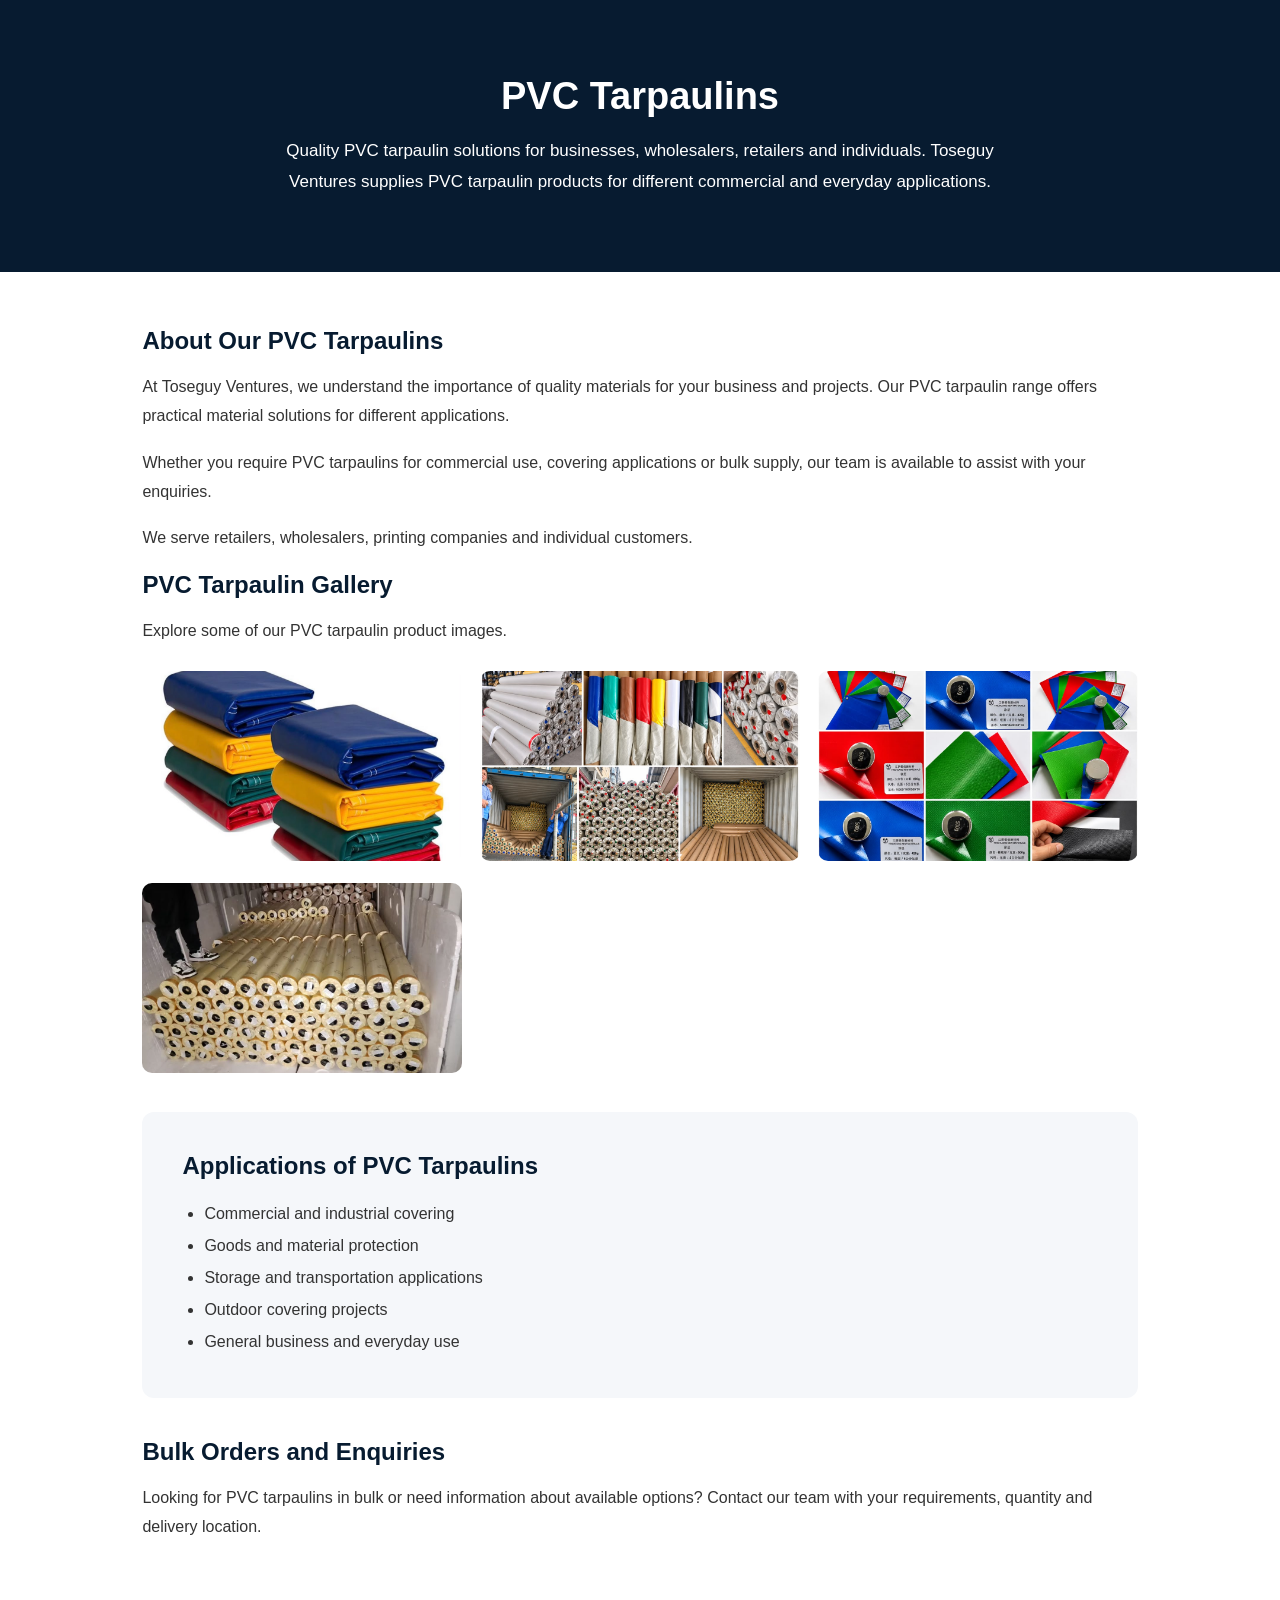
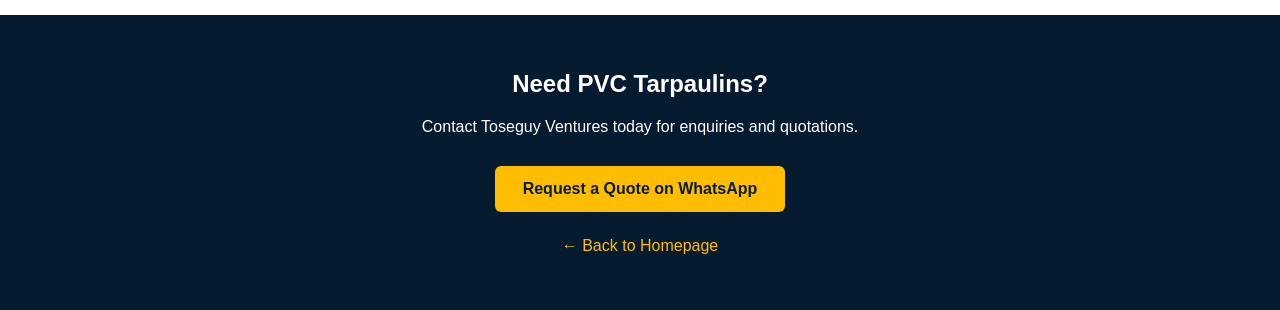
<file: pvc-tarpaulin.html>
<!DOCTYPE html>
<html lang="en">
<head>
    <meta charset="UTF-8">
    <meta name="viewport" content="width=device-width, initial-scale=1.0">

    <title>PVC Tarpaulins | Toseguy Ventures</title>

    <meta name="description" content="Discover quality PVC tarpaulins from Toseguy Ventures. Explore bulk supply, available colours and product enquiries.">

    <link rel="stylesheet" href="style.css">

    <style>
        .product-page {
            font-family: Arial, sans-serif;
            color: #333;
        }

        .product-hero {
            background: #071b30;
            color: white;
            padding: 75px 8%;
            text-align: center;
        }

        .product-hero h1 {
            font-size: 38px;
            margin-bottom: 18px;
        }

        .product-hero p {
            max-width: 750px;
            margin: auto;
            line-height: 1.8;
            font-size: 17px;
        }

        .product-content {
            padding: 55px 8%;
            max-width: 1200px;
            margin: auto;
        }

        .product-content h2 {
            color: #071b30;
            margin-bottom: 18px;
        }

        .product-content p {
            line-height: 1.8;
            margin-bottom: 18px;
        }

        .product-gallery {
            display: grid;
            grid-template-columns: repeat(3, 1fr);
            gap: 18px;
            margin-top: 25px;
        }

        .product-gallery img {
            width: 100%;
            height: 190px;
            object-fit: cover;
            border-radius: 10px;
        }

        .product-gallery a {
            display: block;
        }

        .product-uses {
            background: #f5f7fa;
            padding: 40px;
            border-radius: 12px;
            margin-top: 35px;
        }

        .product-uses ul {
            padding-left: 22px;
            line-height: 2;
        }

        .product-cta {
            background: #071b30;
            color: white;
            text-align: center;
            padding: 55px 8%;
        }

        .product-cta h2 {
            margin-bottom: 15px;
            color: white;
        }

        .product-cta p {
            line-height: 1.8;
            margin-bottom: 25px;
        }

        .product-button {
            display: inline-block;
            background: #ffbd00;
            color: #071b30;
            padding: 14px 28px;
            border-radius: 6px;
            text-decoration: none;
            font-weight: bold;
        }

        .product-button:hover {
            background: white;
        }

        .back-home {
            display: inline-block;
            margin-top: 25px;
            color: #ffbd00;
            text-decoration: none;
        }

        @media screen and (max-width: 768px) {
            .product-hero {
                padding: 55px 6%;
            }

            .product-hero h1 {
                font-size: 29px;
            }

            .product-content {
                padding: 40px 6%;
            }

            .product-gallery {
                grid-template-columns: repeat(2, 1fr);
            }

            .product-gallery img {
                height: 140px;
            }

            .product-uses {
                padding: 25px;
            }
        }

        @media screen and (max-width: 480px) {
            .product-gallery {
                grid-template-columns: 1fr;
            }

            .product-gallery img {
                height: 210px;
            }
        }
    </style>
</head>

<body class="product-page">

    <section class="product-hero">
        <h1>PVC Tarpaulins</h1>

        <p>
            Quality PVC tarpaulin solutions for businesses,
            wholesalers, retailers and individuals. Toseguy
            Ventures supplies PVC tarpaulin products for
            different commercial and everyday applications.
        </p>
    </section>

    <main class="product-content">

        <section>
            <h2>About Our PVC Tarpaulins</h2>

            <p>
                At Toseguy Ventures, we understand the importance
                of quality materials for your business and projects.
                Our PVC tarpaulin range offers practical material
                solutions for different applications.
            </p>

            <p>
                Whether you require PVC tarpaulins for commercial
                use, covering applications or bulk supply, our
                team is available to assist with your enquiries.
            </p>

            <p>
                We serve retailers, wholesalers, printing companies
                and individual customers.
            </p>
        </section>

        <section>
            <h2>PVC Tarpaulin Gallery</h2>

            <p>
                Explore some of our PVC tarpaulin product images.
            </p>

            <div class="product-gallery">

                <a href="images/pvc-tarpaulin.jpg" target="_blank">
                    <img src="images/pvc-tarpaulin.jpg"
                    alt="PVC tarpaulin product">
                </a>

                <a href="images/pvc-tarpaulin-bulk.jpeg" target="_blank">
                    <img src="images/pvc-tarpaulin-bulk.jpeg"
                    alt="PVC tarpaulin bulk supply">
                </a>

                <a href="images/pvc-tarpaulin-colors.jpeg" target="_blank">
                    <img src="images/pvc-tarpaulin-colors.jpeg"
                    alt="PVC tarpaulin colours">
                </a>

                <a href="images/pvc-tarpaulin-stock.jpeg" target="_blank">
                    <img src="images/pvc-tarpaulin-stock.jpeg"
                    alt="PVC tarpaulin stock">
                </a>

            </div>
        </section>

        <section class="product-uses">
            <h2>Applications of PVC Tarpaulins</h2>

            <ul>
                <li>Commercial and industrial covering</li>
                <li>Goods and material protection</li>
                <li>Storage and transportation applications</li>
                <li>Outdoor covering projects</li>
                <li>General business and everyday use</li>
            </ul>
        </section>

        <section style="margin-top: 40px;">
            <h2>Bulk Orders and Enquiries</h2>

            <p>
                Looking for PVC tarpaulins in bulk or need
                information about available options? Contact
                our team with your requirements, quantity
                and delivery location.
            </p>
        </section>

    </main>

    <section class="product-cta">
        <h2>Need PVC Tarpaulins?</h2>

        <p>
            Contact Toseguy Ventures today for enquiries
            and quotations.
        </p>

        <a class="product-button"
        href="https://wa.me/2348111973288?text=Hello%20Toseguy%20Ventures%2C%20I%20would%20like%20to%20make%20an%20enquiry%20about%20PVC%20tarpaulins."
        target="_blank">
            Request a Quote on WhatsApp
        </a>

        <br>

        <a class="back-home" href="index.html">
            ← Back to Homepage
        </a>
    </section>

</body>
</html>
</file>
<file: style.css>
/* GENERAL STYLING */

* {
    margin: 0;
    padding: 0;
    box-sizing: border-box;
}

body {
    font-family: Arial, sans-serif;
    background-color: #ffffff;
}

/* HEADER STYLING */

header {
    background-color: #071b30;
    padding: 20px 8%;
        position: sticky;
    top: 0;
    z-index: 1000;
}

/* NAVIGATION BAR */

nav {
    display: flex;
    justify-content: space-between;
    align-items: center;
}

nav h2 {
    color: #ffffff;
    font-size: 25px;
}

nav ul {
    display: flex;
    list-style: none;
    gap: 25px;
}

nav ul li a {
    color: #ffffff;
    text-decoration: none;
    font-size: 16px;
    font-weight: bold;
}

nav ul li a:hover {
    color: #ffbd00;
}



/* HERO SECTION */

.hero {
    min-height: 420px;
    background: linear-gradient(
        120deg,
        #071b30,
        #12385b
    );
    display: flex;
    align-items: center;
    padding: 80px 8%;
}

.hero-content {
    max-width: 750px;
}

.hero-tagline {
    color: #ffbd00;
    font-size: 16px;
    font-weight: bold;
    letter-spacing: 2px;
    margin-bottom: 20px;
}

.hero h1 {
    color: #ffffff;
    font-size: 48px;
    line-height: 1.2;
    margin-bottom: 25px;
}

.hero h1 span {
    color: #ffbd00;
}

.hero-description {
    color: #eeeeee;
    font-size: 18px;
    line-height: 1.7;
    margin-bottom: 30px;
}

.hero-buttons {
    display: flex;
    gap: 15px;
    flex-wrap: wrap;
}

.btn-primary {
    background-color: #ffbd00;
    color: #071b30;
    padding: 15px 25px;
    text-decoration: none;
    font-weight: bold;
    border-radius: 5px;
}

.btn-secondary {
    border: 2px solid #ffffff;
    color: #ffffff;
    padding: 13px 25px;
    text-decoration: none;
    font-weight: bold;
    border-radius: 5px;
}

.btn-primary:hover {
    background-color: #ffffff;
}

.btn-secondary:hover {
    background-color: #ffbd00;
    color: #071b30;
}



/* SERVICES SECTION */

.services {
    padding: 80px 8%;
    background-color: #f5f7fa;
}

.section-heading {
    text-align: center;
    margin-bottom: 45px;
}

.section-heading p {
    color: #ffbd00;
    font-weight: bold;
    letter-spacing: 2px;
    margin-bottom: 10px;
}

.section-heading h2 {
    color: #071b30;
    font-size: 36px;
    margin-bottom: 15px;
}

.section-heading span {
    color: #555555;
    font-size: 16px;
}

/* SERVICES CONTAINER */

.services-container {
    display: grid;
    grid-template-columns: repeat(2, 1fr);
    gap: 30px;
}

.service-card {
    background-color: #ffffff;
    border-radius: 12px;
    overflow: hidden;
    box-shadow: 0 4px 15px rgba(0,0,0,0.08);
    transition: transform 0.3s ease;
}

.service-card:hover {
    transform: translateY(-8px);
}

.service-card img {
    width: 100%;
    height: 250px;
    object-fit: cover;
}

.service-card h3 {
    color: #071b30;
    font-size: 23px;
    padding: 20px 20px 10px;
}

.service-card p {
    color: #555555;
    line-height: 1.7;
    padding: 0 20px 25px;
}



/* ABOUT US SECTION */

.about {
    padding: 90px 8%;
    background-color: #ffffff;
}

.about-content {
    max-width: 900px;
    margin: auto;
}

.about-tag {
    color: #e5a900;
    font-weight: bold;
    letter-spacing: 2px;
    margin-bottom: 15px;
}

.about h2 {
    color: #071b30;
    font-size: 36px;
    margin-bottom: 25px;
}

.about h2 span {
    color: #e5a900;
}

.about-content p {
    color: #555555;
    font-size: 16px;
    line-height: 1.9;
    margin-bottom: 24px;
}

.about-values {
    display: grid;
    grid-template-columns: 1fr 1fr;
    gap: 25px;
    margin-top: 35px;
}

.about-values div {
    background-color: #f5f7fa;
    padding: 25px;
    border-left: 4px solid #ffbd00;
    border-radius: 8px;
}

.about-values h3 {
    color: #071b30;
    margin-bottom: 12px;
}

.about-values p {
    color: #555555;
    line-height: 1.7;
}



/* WHY CHOOSE US SECTION */

.why-us {
    padding: 80px 8%;
    background-color: #071b30;
}

.why-us .section-heading h2 {
    color: #ffffff;
}

.why-us .section-heading span {
    color: #dddddd;
}

.why-container {
    display: grid;
    grid-template-columns: repeat(3, 1fr);
    gap: 25px;
}

.why-card {
    background-color: #ffffff;
    padding: 30px 20px;
    text-align: center;
    border-radius: 10px;
    border-bottom: 4px solid #ffbd00;
}

.why-card h3 {
    color: #071b30;
    margin-bottom: 12px;
}

.why-card p {
    color: #555555;
    line-height: 1.6;
}

.why-card:hover {
    transform: translateY(-5px);
    transition: 0.3s ease;
}



/* CONTACT SECTION */

.contact {
    padding: 80px 8%;
    background-color: #f5f7fa;
}

.contact-container {
    max-width: 1000px;
    margin: auto;
}

.contact-info {
    display: grid;
    grid-template-columns: repeat(3, 1fr);
    gap: 25px;
}

.contact-item {
    background-color: #ffffff;
    padding: 30px 20px;
    border-radius: 10px;
    border-bottom: 4px solid #ffbd00;
    box-shadow: 0 4px 15px rgba(0,0,0,0.06);
}

.contact-item h3 {
    color: #071b30;
    margin-bottom: 15px;
}

.contact-item p {
    color: #555555;
    line-height: 1.7;
    margin-bottom: 15px;
}

.contact-item a {
    color: #d69d00;
    font-weight: bold;
    text-decoration: none;
}

.contact-item a:hover {
    color: #071b30;
}



/* FOOTER SECTION */

.footer {
    background-color: #071b30;
    color: #ffffff;
    padding: 60px 8% 20px;
}

.footer-container {
    display: grid;
    grid-template-columns: 2fr 1fr 1.5fr;
    gap: 40px;
    margin-bottom: 40px;
}

.footer h2 {
    color: #ffbd00;
    margin-bottom: 20px;
}

.footer h3 {
    color: #ffbd00;
    margin-bottom: 20px;
}

.footer p {
    color: #dddddd;
    line-height: 1.8;
    margin-bottom: 10px;
}

.footer-links {
    display: flex;
    flex-direction: column;
    gap: 12px;
}

.footer-links a {
    color: #ffffff;
    text-decoration: none;
}

.footer-links a:hover {
    color: #ffbd00;
}

.footer-bottom {
    border-top: 1px solid #445365;
    padding-top: 20px;
    text-align: center;
}

.footer-bottom p {
    font-size: 14px;
}


/* MOBILE RESPONSIVENESS */

@media screen and (max-width: 768px) {

    /* NAVIGATION */

    
nav {
    display: flex;
    flex-direction: column;
    align-items: center;
    gap: 12px;
}

nav ul {
    display: flex;
    flex-wrap: wrap;
    justify-content: center;
    align-items: center;
    gap: 10px 18px;
    padding: 0;
    margin: 0;
    list-style: none;
}

nav ul li a {
    font-size: 14px;
    white-space: nowrap;
}


    /* HERO SECTION */

    .hero {
        padding: 60px 6%;
        min-height: auto;
    }

    .hero h1 {
        font-size: 34px;
    }

    .hero-description {
        font-size: 16px;
    }

    .hero-buttons {
        flex-direction: column;
    }

    .hero-buttons a {
        text-align: center;
    }

    /* SERVICES */

    .services-container {
        grid-template-columns: 1fr;
    }

    .section-heading h2 {
        font-size: 28px;
    }

    .service-card img {
        height: 220px;
    }

    /* ABOUT US */

    .about-values {
        grid-template-columns: 1fr;
    }

    .about h2 {
        font-size: 29px;
    }

    /* WHY CHOOSE US */

    .why-container {
        grid-template-columns: 1fr;
    }

    /* CONTACT */

    .contact-info {
        grid-template-columns: 1fr;
    }

    /* FOOTER */

    .footer-container {
        grid-template-columns: 1fr;
        gap: 30px;
    }

}

/* SMALL MOBILE PHONES */

@media screen and (max-width: 480px) {

    .hero h1 {
        font-size: 29px;
    }

    .hero-tagline {
        font-size: 13px;
    }

    .section-heading h2 {
        font-size: 25px;
    }

    .services,
    .about,
    .why-us,
    .contact {
        padding: 55px 6%;
    }

}



/* GOOGLE MAP SECTION */

.map-container {
    margin-top: 50px;
    text-align: center;
}

.map-container h3 {
    color: #071b30;
    font-size: 26px;
    margin-bottom: 20px;
}

.map-container iframe {
    width: 100%;
    height: 350px;
    border-radius: 12px;
    box-shadow: 0 4px 15px rgba(0,0,0,0.1);
}


/* MOBILE GOOGLE MAP OPTIMISATION */

@media screen and (max-width: 480px) {

    .map-container {
        margin-top: 30px;
        padding: 0 12px;
    }

    .map-container h3 {
        font-size: 22px;
    }

    .map-container iframe {
        height: 280px;
        width: 100%;
    }

}



/* CUSTOMER ENQUIRY FORM */

.enquiry-form-container {
    max-width: 750px;
    margin: 50px auto;
    padding: 35px;
    background: #ffffff;
    border-radius: 12px;
    box-shadow: 0 4px 15px rgba(0,0,0,0.1);
}

.enquiry-form-container h2 {
    text-align: center;
    color: #071b30;
    font-size: 28px;
    margin-bottom: 10px;
}

.enquiry-form-container p {
    text-align: center;
    margin-bottom: 25px;
}

#enquiryForm {
    display: flex;
    flex-direction: column;
    gap: 15px;
}

#enquiryForm input,
#enquiryForm select,
#enquiryForm textarea {
    width: 100%;
    padding: 14px;
    border: 1px solid #ccc;
    border-radius: 7px;
    font-size: 15px;
    box-sizing: border-box;
}

#enquiryForm button {
    background: #f5b400;
    color: #071b30;
    padding: 15px;
    border: none;
    border-radius: 7px;
    font-size: 16px;
    font-weight: bold;
    cursor: pointer;
}

#enquiryForm button:hover {
    background: #071b30;
    color: white;
}



/* SMALL PHONE NAVIGATION FIX */
@media screen and (max-width: 480px) {
    nav ul {
        gap: 8px;
        padding: 0;
    }

    nav ul a {
        font-size: 13px;
    }
}
/* CUSTOMER BENEFITS SECTION */
.delivery-highlights {
    display: grid;
    grid-template-columns: repeat(3, 1fr);
    gap: 25px;
    padding: 50px 8%;
    background-color: #f5f7fa;
    text-align: center;
}

.delivery-item {
    background: #ffffff;
    padding: 30px 20px;
    border-radius: 12px;
    border-top: 4px solid #ffbd00;
    box-shadow: 0 4px 12px rgba(0, 0, 0, 0.08);
    transition: transform 0.3s ease;
}

.delivery-item:hover {
    transform: translateY(-5px);
}

.delivery-item h3 {
    color: #071b30;
    margin-bottom: 12px;
    font-size: 20px;
}

.delivery-item p {
    color: #555555;
    line-height: 1.6;
}

@media screen and (max-width: 768px) {
    .delivery-highlights {
        grid-template-columns: 1fr;
        padding: 35px 6%;
        gap: 18px;
    }

    .delivery-item {
        padding: 25px 18px;
    }
}

/* FLEX BANNER IMAGE GALLERY */
.flex-banner-gallery {
    display: grid;
    grid-template-columns: repeat(3, 1fr);
    gap: 12px;
    margin-top: 20px;
}

.flex-banner-gallery img {
    width: 100%;
    height: 130px;
    object-fit: cover;
    border-radius: 8px;
    transition: transform 0.3s ease;
}

.flex-banner-gallery img:hover {
    transform: scale(1.05);
}

@media screen and (max-width: 768px) {
    .flex-banner-gallery {
        grid-template-columns: repeat(2, 1fr);
    }
}

/* CARPENTRY GALLERY */
.carpentry-gallery {
    display: grid;
    grid-template-columns: repeat(3, 1fr);
    gap: 12px;
    margin-top: 20px;
}

.carpentry-gallery img {
    width: 100%;
    height: 130px;
    object-fit: cover;
    border-radius: 8px;
    transition: transform 0.3s ease;
}

.carpentry-gallery img:hover {
    transform: scale(1.05);
}

@media screen and (max-width: 768px) {
    .carpentry-gallery {
        grid-template-columns: repeat(2, 1fr);
    }
}


/* TOSEGUY VENTURES BRAND HEADER */

.main-nav {
    background: #071b30;
    padding: 15px 5%;
    display: flex;
    justify-content: space-between;
    align-items: center;
    flex-wrap: wrap;
    gap: 15px;
}

.brand {
    display: flex;
    align-items: center;
    gap: 12px;
}

.brand-logo {
    width: 48px;
    height: 48px;
    background: #ffbd00;
    color: #071b30;
    border-radius: 10px;
    display: flex;
    align-items: center;
    justify-content: center;
    font-size: 24px;
    font-weight: 900;
    box-shadow: 0 3px 10px rgba(255, 189, 0, 0.25);
}

.brand-text h2 {
    color: #ffffff;
    font-size: 22px;
    margin: 0;
    letter-spacing: 1px;
}

.brand-text h2 span {
    color: #ffbd00;
}

.brand-text p {
    color: #ffbd00;
    font-size: 10px;
    letter-spacing: 1.5px;
    margin: 5px 0 0;
}

.nav-links {
    display: flex;
    align-items: center;
    gap: 25px;
    list-style: none;
}

.nav-links a {
    color: #ffffff;
    text-decoration: none;
    font-weight: bold;
    transition: 0.3s;
}

.nav-links a:hover {
    color: #ffbd00;
}

/* ===== NEW TOSEGUY VENTURES HOMEPAGE DESIGN ===== */

body {
    font-family: Arial, sans-serif;
    margin: 0;
    background: #ffffff;
    color: #071b30;
}

header {
    background: #071b30;
    padding: 20px 5%;
    border-bottom: 2px solid #ffbd00;
}

.main-nav {
    display: flex;
    justify-content: space-between;
    align-items: center;
    flex-wrap: wrap;
}

.brand {
    display: flex;
    align-items: center;
    gap: 15px;
}

.brand-logo {
    background: #ffbd00;
    color: #071b30;
    font-weight: bold;
    font-size: 28px;
    padding: 12px;
    border-radius: 10px;
}

.brand-text h2 {
    color: white;
    font-size: 30px;
    margin: 0;
}

.brand-text h2 span {
    color: #ffbd00;
}

.brand-text p {
    color: white;
    font-size: 12px;
    letter-spacing: 1.5px;
    margin: 5px 0;
}

.nav-links {
    display: flex;
    align-items: center;
    gap: 25px;
    list-style: none;
}

.nav-links a {
    color: white;
    text-decoration: none;
    font-weight: bold;
    font-size: 16px;
}

.nav-links a:hover {
    color: #ffbd00;
}

/* ===== HERO SECTION ===== */

.hero {
    min-height: 500px;
    background: linear-gradient(120deg, #071b30, #12385b);
    color: white;
    padding: 60px 5%;
    display: flex;
    align-items: center;
}

.hero-content {
    max-width: 650px;
}

.hero h1 {
    font-size: 48px;
    line-height: 1.15;
    font-weight: bold;
    margin: 20px 0;
    color: white;
}

.hero h1 span {
    color: #ffbd00;
}

.hero p {
    font-size: 18px;
    line-height: 1.6;
    color: #eeeeee;
}

.hero-buttons {
    display: flex;
    gap: 15px;
    flex-wrap: wrap;
    margin-top: 25px;
}

.hero-buttons a {
    display: inline-block;
    padding: 15px 25px;
    border-radius: 8px;
    text-decoration: none;
    font-weight: bold;
    transition: 0.3s;
}

.hero-buttons .quote-btn {
    background: #ffbd00;
    color: #071b30;
}

.hero-buttons .whatsapp-btn {
    border: 2px solid white;
    color: white;
}

.hero-buttons a:hover {
    transform: translateY(-3px);
}

/* ===== HERO IMAGE COLLAGE ===== */

.hero {
    display: flex;
    justify-content: space-between;
    align-items: center;
    gap: 40px;
}

.hero-content {
    flex: 1;
}

.hero-images {
    flex: 1;
    display: grid;
    grid-template-columns: 1.2fr 1fr;
    gap: 15px;
    max-width: 550px;
    height: 400px;
}

.hero-image-main {
    height: 400px;
    overflow: hidden;
    border-radius: 18px;
}

.hero-image-small {
    display: flex;
    flex-direction: column;
    gap: 15px;
}

.hero-image-small img {
    width: 100%;
    height: 192px;
    object-fit: cover;
    border-radius: 18px;
}

.hero-image-main img {
    width: 100%;
    height: 100%;
    object-fit: cover;
}

.hero-images img {
    transition: transform 0.4s ease;
}

.hero-images img:hover {
    transform: scale(1.04);
}

/* ===== HERO TEXT IMPROVEMENTS ===== */

.hero-content {
    flex: 1;
    max-width: 600px;
    padding-right: 20px;
}

.hero-tagline {
    color: #ffbd00;
    font-weight: bold;
    letter-spacing: 2px;
    text-transform: uppercase;
    font-size: 14px;
    margin-bottom: 20px;
}

.hero h1 {
    font-size: 52px;
    line-height: 1.15;
    margin-bottom: 25px;
    max-width: 600px;
}

.hero-description {
    font-size: 17px;
    line-height: 1.8;
    color: #eeeeee;
    max-width: 550px;
}

.hero-buttons {
    margin-top: 30px;
    gap: 18px;
}

.hero-buttons a {
    padding: 16px 28px;
    font-size: 16px;
    border-radius: 8px;
}

/* HERO LAYOUT SPACING */

.hero {
    gap: 50px;
    justify-content: space-between;
}

.hero-content {
    flex: 1;
}

.hero-images {
    flex: 1;
    max-width: 550px;
}


/* HERO IMAGE IMPROVEMENTS */

.hero-images {
    display: grid;
    grid-template-columns: 1.2fr 1fr;
    gap: 15px;
    align-items: center;
}

.hero-image-main img {
    height: 400px;
    border-radius: 18px;
}

.hero-image-small {
    display: flex;
    flex-direction: column;
    gap: 15px;
}

.hero-image-small img {
    height: 190px;
    border-radius: 18px;
    width: 100%;
    object-fit: cover;
}

/* ===== SERVICES SECTION ===== */

.services-section {
    padding: 80px 5%;
    background: #f8fafc;
    text-align: center;
}

.services-section h2 {
    font-size: 36px;
    color: #071b30;
    margin-bottom: 15px;
}

.services-section .section-intro {
    font-size: 16px;
    color: #64748b;
    max-width: 700px;
    margin: 0 auto 40px;
    line-height: 1.7;
}

.services-grid {
    display: grid;
    grid-template-columns: repeat(4, 1fr);
    gap: 25px;
}

.service-card {
    background: #ffffff;
    border-radius: 15px;
    padding: 25px;
    box-shadow: 0 5px 20px rgba(7, 27, 48, 0.08);
    transition: transform 0.3s ease, box-shadow 0.3s ease;
    border-bottom: 4px solid #ffbd00;
}

.service-card:hover {
    transform: translateY(-8px);
    box-shadow: 0 12px 30px rgba(7, 27, 48, 0.15);
}

.service-card img {
    width: 100%;
    height: 200px;
    object-fit: cover;
    border-radius: 10px;
    margin-bottom: 20px;
}

.service-card h3 {
    font-size: 21px;
    color: #071b30;
    margin-bottom: 12px;
}

.service-card p {
    font-size: 15px;
    color: #64748b;
    line-height: 1.7;
}

.service-card a {
    display: inline-block;
    margin-top: 15px;
    color: #071b30;
    font-weight: bold;
    text-decoration: none;
}

.service-card a:hover {
    color: #d99f00;
}

/* ===== ABOUT SECTION ===== */

.about-section {
    padding: 80px 5%;
    background: #ffffff;
}

.about-container {
    display: grid;
    grid-template-columns: 1fr 1fr;
    gap: 50px;
    align-items: center;
}

.about-content h2 {
    font-size: 36px;
    color: #071b30;
    margin-bottom: 20px;
}

.about-content p {
    font-size: 16px;
    color: #64748b;
    line-height: 1.8;
    margin-bottom: 15px;
}

.about-image img {
    width: 100%;
    height: 420px;
    object-fit: cover;
    border-radius: 18px;
    box-shadow: 0 10px 30px rgba(7, 27, 48, 0.12);
}

.about-highlight {
    border-left: 4px solid #ffbd00;
    padding-left: 20px;
    margin-top: 25px;
}

/* ===== WHY CHOOSE US SECTION ===== */

.why-choose-section {
    padding: 80px 5%;
    background: #071b30;
    color: #ffffff;
    text-align: center;
}

.why-choose-section h2 {
    font-size: 36px;
    color: #ffbd00;
    margin-bottom: 15px;
}

.why-choose-section .section-intro {
    max-width: 700px;
    margin: 0 auto 40px;
    color: #dbe4ee;
    line-height: 1.7;
}

.why-choose-grid {
    display: grid;
    grid-template-columns: repeat(3, 1fr);
    gap: 25px;
}

.why-choose-card {
    padding: 30px 25px;
    background: rgba(255, 255, 255, 0.06);
    border: 1px solid rgba(255, 189, 0, 0.25);
    border-radius: 15px;
    transition: transform 0.3s ease, background 0.3s ease;
}

.why-choose-card:hover {
    transform: translateY(-6px);
    background: rgba(255, 255, 255, 0.1);
}

.why-choose-card h3 {
    color: #ffbd00;
    margin-bottom: 15px;
    font-size: 21px;
}

.why-choose-card p {
    color: #e2e8f0;
    line-height: 1.7;
    font-size: 15px;
}

/* ===== CONTACT SECTION ===== */

.contact-section {
    padding: 80px 5%;
    background: #f8fafc;
}

.contact-section h2 {
    text-align: center;
    font-size: 36px;
    color: #071b30;
    margin-bottom: 15px;
}

.contact-section .section-intro {
    text-align: center;
    max-width: 700px;
    margin: 0 auto 40px;
    color: #64748b;
    line-height: 1.7;
}

.contact-container {
    display: grid;
    grid-template-columns: 1fr 1fr;
    gap: 40px;
}

.contact-info {
    background: #071b30;
    color: #ffffff;
    padding: 35px;
    border-radius: 15px;
}

.contact-info h3 {
    color: #ffbd00;
    margin-bottom: 25px;
}

.contact-info p {
    margin-bottom: 20px;
    line-height: 1.7;
}

.contact-info a {
    color: #ffbd00;
    text-decoration: none;
}

.contact-info a:hover {
    text-decoration: underline;
}

.contact-form {
    background: #ffffff;
    padding: 35px;
    border-radius: 15px;
    box-shadow: 0 5px 20px rgba(7, 27, 48, 0.08);
}

.contact-form input,
.contact-form textarea,
.contact-form select {
    width: 100%;
    padding: 14px;
    margin-bottom: 18px;
    border: 1px solid #cbd5e1;
    border-radius: 8px;
    font-size: 15px;
    box-sizing: border-box;
}

.contact-form input:focus,
.contact-form textarea:focus,
.contact-form select:focus {
    outline: 2px solid #ffbd00;
    border-color: #ffbd00;
}

.contact-form button {
    width: 100%;
    background: #ffbd00;
    color: #071b30;
    border: none;
    padding: 15px;
    border-radius: 8px;
    font-weight: bold;
    font-size: 16px;
    cursor: pointer;
    transition: 0.3s;
}

.contact-form button:hover {
    background: #e5a900;
    transform: translateY(-2px);
}

/* ===== FOOTER ===== */

footer {
    background: #071b30;
    color: #ffffff;
    padding: 50px 5% 25px;
}

.footer-container {
    display: grid;
    grid-template-columns: repeat(3, 1fr);
    gap: 35px;
    margin-bottom: 35px;
}

.footer-column h3 {
    color: #ffbd00;
    margin-bottom: 20px;
}

.footer-column p {
    color: #cbd5e1;
    line-height: 1.8;
    margin-bottom: 12px;
}

.footer-column a {
    display: block;
    color: #ffffff;
    text-decoration: none;
    margin-bottom: 12px;
    transition: 0.3s;
}

.footer-column a:hover {
    color: #ffbd00;
    padding-left: 5px;
}

.footer-bottom {
    border-top: 1px solid rgba(255, 255, 255, 0.2);
    padding-top: 20px;
    text-align: center;
    color: #94a3b8;
    font-size: 14px;
}

/* ===== RESPONSIVE DESIGN ===== */

@media (max-width: 1024px) {
    .hero {
        flex-direction: column;
        text-align: center;
    }

    .hero-content {
        max-width: 100%;
        padding-right: 0;
    }

    .hero-buttons {
        justify-content: center;
    }

    .hero-images {
        max-width: 100%;
        width: 100%;
    }

    .services-grid {
        grid-template-columns: repeat(2, 1fr);
    }

    .why-choose-grid {
        grid-template-columns: repeat(2, 1fr);
    }

    .about-container,
    .contact-container {
        grid-template-columns: 1fr;
    }
}

@media (max-width: 768px) {
    .main-nav {
        flex-direction: column;
        text-align: center;
    }

    .brand {
        justify-content: center;
    }

    .nav-links {
        flex-wrap: wrap;
        justify-content: center;
        gap: 15px;
        padding: 0;
    }

    .brand-text h2 {
        font-size: 24px;
    }

    .brand-text p {
        font-size: 9px;
    }

    .hero {
        padding: 50px 5%;
        min-height: auto;
    }

    .hero h1 {
        font-size: 36px;
    }

    .hero-description {
        font-size: 16px;
    }

    .hero-images {
        height: auto;
        grid-template-columns: 1fr 1fr;
    }

    .hero-image-main {
        height: 300px;
    }

    .hero-image-small img {
        height: 142px;
    }

    .services-grid,
    .why-choose-grid {
        grid-template-columns: 1fr;
    }

    .services-section,
    .about-section,
    .why-choose-section,
    .contact-section {
        padding: 55px 5%;
    }

    .services-section h2,
    .about-content h2,
    .why-choose-section h2,
    .contact-section h2 {
        font-size: 29px;
    }

    .about-image img {
        height: 300px;
    }

    .footer-container {
        grid-template-columns: 1fr;
        text-align: center;
    }
}

@media (max-width: 480px) {
    .hero h1 {
        font-size: 30px;
    }

    .hero-buttons {
        flex-direction: column;
        align-items: stretch;
    }

    .hero-buttons a {
        text-align: center;
    }

    .hero-images {
        grid-template-columns: 1fr;
    }

    .hero-image-main {
        height: 250px;
    }

    .hero-image-small {
        flex-direction: row;
    }

    .hero-image-small img {
        height: 150px;
    }
}

/* ===== FINAL GLOBAL POLISH ===== */

html {
    scroll-behavior: smooth;
}

* {
    box-sizing: border-box;
}

img {
    max-width: 100%;
}

a,
button {
    -webkit-tap-highlight-color: transparent;
}

a:focus-visible,
button:focus-visible,
input:focus-visible,
textarea:focus-visible,
select:focus-visible {
    outline: 3px solid #ffbd00;
    outline-offset: 3px;
}

@media (prefers-reduced-motion: reduce) {
    html {
        scroll-behavior: auto;
    }

    *,
    *::before,
    *::after {
        animation-duration: 0.01ms !important;
        animation-iteration-count: 1 !important;
        transition-duration: 0.01ms !important;
    }
}

/* ===== IMPROVED CONTACT SECTION ===== */

.contact-section {
    width: 100%;
    padding: 60px 5%;
}

.contact-container {
    width: 100%;
    max-width: 1200px;
    margin: 0 auto;
}

.contact-grid {
    display: grid;
    grid-template-columns: repeat(3, 1fr);
    gap: 25px;
}

.contact-card {
    min-height: 220px;
    padding: 30px;
    border-radius: 15px;
    background: #ffffff;
    border-bottom: 4px solid #ffbd00;
    box-shadow: 0 8px 25px rgba(7, 27, 48, 0.12);
}

.contact-card h3 {
    font-size: 22px;
    color: #ffbd00;
    margin-bottom: 20px;
}

.contact-card p,
.contact-card a {
    font-size: 17px;
    line-height: 1.8;
    color: #071b30;
}

.contact-card a {
    text-decoration: none;
    font-weight: 600;
}

.contact-card a:hover {
    color: #ffbd00;
}

/* Mobile layout */
@media (max-width: 768px) {
    .contact-grid {
        grid-template-columns: 1fr;
    }

    .contact-card {
        min-height: auto;
    }
}

/* ===== WIDER CONTACT SECTION ===== */

.contact-container {
    width: 95%;
    max-width: 1400px;
    margin: 0 auto;
    padding: 25px;
}

.contact-info {
    width: 100%;
    display: grid;
    grid-template-columns: 1fr 1fr 1fr;
    gap: 20px;
}

.contact-item {
    min-height: 220px;
    padding: 25px;
    border-radius: 15px;
    display: flex;
    flex-direction: column;
    justify-content: center;
}

.contact-item h3 {
    font-size: 18px;
    margin-bottom: 15px;
}

.contact-item p {
    font-size: 15px;
    line-height: 1.7;
}

.contact-item a {
    font-size: 15px;
}

@media (max-width: 768px) {
    .contact-container {
        width: 100%;
        padding: 15px;
    }

    .contact-info {
        grid-template-columns: 1fr;
        gap: 15px;
    }

    .contact-item {
        min-height: auto;
        padding: 22px;
    }
}

/* ===== WIDE CONTACT SECTION ===== */

.contact-container {
    width: 100%;
    max-width: 1200px;
    margin: 0 auto;
    padding: 30px 20px;
}

.contact-info {
    width: 100%;
}

.contact-grid {
    display: grid;
    grid-template-columns: 1fr 1.4fr 1fr;
    gap: 25px;
    width: 100%;
}

.contact-item {
    min-height: 220px;
    padding: 30px;
    border-radius: 15px;
}

.contact-item h3 {
    font-size: 20px;
    margin-bottom: 20px;
}

.contact-item p,
.contact-item a {
    font-size: 15px;
    line-height: 1.8;
}

.contact {
    padding: 50px 5%;
}

.section-heading {
    margin-bottom: 35px;
}


/* FORCE CONTACT SECTION TO USE MORE WIDTH */

.contact-container {
    max-width: 1400px !important;
    width: 100% !important;
}

.contact-info {
    width: 100% !important;
}

.contact-grid {
    width: 100% !important;
    grid-template-columns: 1fr 1.5fr 1fr !important;
    gap: 30px !important;
}

.contact-item {
    width: 100%;
    box-sizing: border-box;
}

.contact {
    padding-left: 3% !important;
    padding-right: 3% !important;
}

/* ===== CONTACT SECTION - WIDE PROFESSIONAL LAYOUT ===== */

.contact {
    padding: 60px 5%;
    background: #ffffff;
}

.contact-container {
    width: 100%;
    max-width: 1400px;
    margin: 0 auto;
}

.contact-info {
    width: 100%;
}

.contact-grid {
    display: grid;
    grid-template-columns: 1fr 1.2fr 1fr;
    gap: 25px;
    width: 100%;
    max-width: 1200px;
    margin: 0 auto;
}

.contact-item {
    background: #ffffff;
    padding: 35px 30px;
    min-height: 220px;
    border-radius: 12px;
    border-bottom: 4px solid #ffbd00;
    box-sizing: border-box;
}

.contact-item h3 {
    color: #071b30;
    font-size: 18px;
    margin-bottom: 20px;
    font-weight: 700;
}

.contact-item p {
    color: #555555;
    font-size: 15px;
    line-height: 1.8;
    margin-bottom: 15px;
}

.contact-item a {
    color: #c99500;
    font-size: 15px;
    font-weight: 600;
    text-decoration: none;
}

.contact-item a:hover {
    color: #071b30;
}

.contact-heading {
    text-align: center;
    margin-bottom: 40px;
}

.contact-heading h2 {
    font-size: 32px;
    color: #071b30;
}

.contact-heading p {
    font-size: 16px;
    color: #555555;
}

/* ===== RESPONSIVE DESIGN ===== */

@media (max-width: 768px) {
    .contact-grid {
        grid-template-columns: 1fr;
        gap: 20px;
    }

    .contact-item {
        min-height: auto;
        padding: 25px;
    }

    .contact {
        padding: 40px 5%;
    }
}

/* ===== CONTACT CARDS DESIGN ===== */

.contact-container {
    display: grid;
    grid-template-columns: repeat(3, 1fr);
    gap: 24px;
    margin-top: 30px;
}

.contact-item {
    background: #fffdf4;
    border-radius: 12px;
    border-bottom: 4px solid #ffbd00;
    padding: 28px 20px;
    text-align: center;
    box-shadow: 0 4px 14px rgba(0, 0, 0, 0.08);
    transition: transform 0.25s ease;
}

.contact-item:hover {
    transform: translateY(-4px);
}

.contact-item h3 {
    color: #071b30;
    margin-bottom: 12px;
}

.contact-item p {
    color: #555;
    line-height: 1.7;
    margin-bottom: 10px;
}

.contact-item a {
    color: #b88600;
    font-weight: bold;
    text-decoration: none;
}

.contact-item a:hover {
    text-decoration: underline;
}

/* Mobile layout */
@media (max-width: 768px) {
    .contact-container {
        grid-template-columns: 1fr;
    }
}


.footer {
  background: linear-gradient(135deg, #0a1128 0%, #0d1b3e 60%, #14254f 100%);
  color: #d6dbe6;
  font-family: Arial, Helvetica, sans-serif;
  border-top: 4px solid #f0b400;
  padding: 60px 20px 0;
}

.footer-container {
  max-width: 1100px;
  margin: 0 auto;
  display: grid;
  grid-template-columns: 1.5fr 1fr 1.3fr;
  gap: 40px;
  padding-bottom: 40px;
}

.footer-logo {
  font-size: 1.6rem;
  font-weight: 800;
  letter-spacing: 1px;
  text-transform: uppercase;
  color: #f0b400;
  margin-bottom: 14px;
}

.footer-col p {
  line-height: 1.7;
  font-size: 0.95rem;
  max-width: 320px;
}

.footer-col h4 {
  position: relative;
  color: #f0b400;
  font-size: 1.1rem;
  margin-bottom: 22px;
  padding-bottom: 10px;
}

.footer-col h4::after {
  content: "";
  position: absolute;
  left: 0;
  bottom: 0;
  width: 40px;
  height: 3px;
  background: #f0b400;
  border-radius: 2px;
}

.footer-col ul {
  list-style: none;
  padding: 0;
  margin: 0;
}

.footer-col li {
  margin-bottom: 12px;
  font-size: 0.95rem;
}

.footer-col a {
  color: #d6dbe6;
  text-decoration: none;
  transition: color 0.25s ease, padding-left 0.25s ease;
}

.footer-col a:hover {
  color: #f0b400;
  padding-left: 6px;
}

.contact-list li {
  display: flex;
  align-items: center;
  gap: 10px;
}

.footer-bottom {
  max-width: 1100px;
  margin: 0 auto;
  border-top: 1px solid rgba(255, 255, 255, 0.15);
  padding: 20px 0;
  display: flex;
  justify-content: space-between;
  align-items: center;
  flex-wrap: wrap;
  gap: 10px;
  font-size: 0.85rem;
}

.powered {
  opacity: 0.6;
}

/* Mobile */
@media (max-width: 800px) {
  .footer-container {
    grid-template-columns: 1fr;
    gap: 30px;
    text-align: center;
  }
  .footer-col p { margin: 0 auto; }
  .footer-col h4::after { left: 50%; transform: translateX(-50%); }
  .contact-list li { justify-content: center; }
  .footer-bottom { justify-content: center; text-align: center; }
}


/* ===== PROFESSIONAL FOOTER REDESIGN ===== */

.footer {
    background: #071b30;
    color: #ffffff;
    border-top: 4px solid #ffbd00;
    padding: 50px 5% 0;
}

.footer-container {
    max-width: 1200px;
    margin: auto;
    display: grid;
    grid-template-columns: 1.5fr 1fr 1.3fr;
    gap: 50px;
    padding-bottom: 40px;
}

.footer-col {
    background: transparent;
    padding: 0;
}

.footer-logo {
    color: #ffbd00;
    font-size: 24px;
    font-weight: bold;
    margin-bottom: 20px;
}

.footer-col p {
    color: #e5eaf0;
    line-height: 1.8;
    font-size: 15px;
    max-width: 350px;
}

.footer-col h4 {
    color: #ffbd00;
    font-size: 18px;
    margin-bottom: 20px;
}

.footer-col ul {
    list-style: none;
    padding: 0;
}

.footer-col li {
    margin-bottom: 15px;
    color: #e5eaf0;
    font-size: 15px;
}

.footer-col a {
    color: #e5eaf0;
    text-decoration: none;
    transition: 0.3s;
}

.footer-col a:hover {
    color: #ffbd00;
}

.footer-bottom {
    border-top: 1px solid rgba(255,255,255,0.2);
    padding: 20px 0;
    display: flex;
    justify-content: space-between;
    flex-wrap: wrap;
    gap: 10px;
    color: #cbd5e1;
    font-size: 14px;
}

.powered {
    color: #9ca3af;
}

/* MOBILE FOOTER */
@media (max-width: 768px) {
    .footer-container {
        grid-template-columns: 1fr;
        gap: 30px;
    }

    .footer-col {
        text-align: left;
    }

    .footer-bottom {
        flex-direction: column;
        text-align: center;
        align-items: center;
    }
}


.site-header {
  position: sticky;
  top: 0;
  z-index: 1000;
  background: linear-gradient(135deg, #0b1f55 0%, #1a3a9c 55%, #2652c9 100%);
  border-bottom: 3px solid #fdd835;
  box-shadow: 0 6px 24px rgba(0, 0, 0, 0.25);
  font-family: 'Montserrat', Arial, sans-serif;
}

.header-inner {
  max-width: 1200px;
  margin: 0 auto;
  padding: 14px 24px;
  display: flex;
  align-items: center;
  justify-content: space-between;
  gap: 24px;
  flex-wrap: wrap;
}

/* Brand */
.brand {
  display: flex;
  align-items: center;
  gap: 16px;
  text-decoration: none;
}

.brand-logo {
  width: 66px;
  height: 66px;
  flex-shrink: 0;
  filter: drop-shadow(0 6px 12px rgba(0, 0, 0, 0.35));
  transition: transform 0.4s ease;
}

.brand:hover .brand-logo {
  transform: rotate(-6deg) scale(1.08);
}

.brand-text h1 {
  font-family: 'Playfair Display', serif;
  font-size: 2rem;
  font-weight: 800;
  letter-spacing: 1px;
  text-transform: uppercase;
  color: #fff;
  line-height: 1.1;
  margin: 0;
}

.brand-text h1 span {
  background: linear-gradient(90deg, #ffe66d, #f0a500);
  -webkit-background-clip: text;
  background-clip: text;
  -webkit-text-fill-color: transparent;
}

.brand-text p {
  margin: 6px 0 0;
  font-size: 0.72rem;
  font-weight: 600;
  letter-spacing: 2.5px;
  text-transform: uppercase;
  color: #c9d6ff;
}

.brand-text p i {
  color: #fdd835;
  font-style: normal;
  margin: 0 4px;
}

/* Navigation */
.main-nav {
  display: flex;
  align-items: center;
  gap: 28px;
}

.main-nav a {
  position: relative;
  color: #fff;
  text-decoration: none;
  font-size: 0.9rem;
  font-weight: 600;
  letter-spacing: 1px;
  text-transform: uppercase;
  padding: 6px 0;
}

.main-nav a:not(.nav-cta)::after {
  content: "";
  position: absolute;
  left: 0;
  bottom: 0;
  width: 0;
  height: 2px;
  background: #fdd835;
  transition: width 0.3s ease;
}

.main-nav a:not(.nav-cta):hover::after {
  width: 100%;
}

.main-nav a:hover {
  color: #fdd835;
}

.nav-cta {
  background: linear-gradient(135deg, #ffe66d, #f0a500);
  color: #0b1f55 !important;
  padding: 11px 22px !important;
  border-radius: 50px;
  font-weight: 800;
  box-shadow: 0 6px 16px rgba(240, 165, 0, 0.4);
  transition: transform 0.25s ease, box-shadow 0.25s ease;
}

.nav-cta:hover {
  transform: translateY(-3px);
  box-shadow: 0 10px 22px rgba(240, 165, 0, 0.55);
}

/* Mobile */
@media (max-width: 900px) {
  .header-inner {
    justify-content: center;
    text-align: center;
  }
  .brand {
    flex-direction: column;
    gap: 10px;
  }
  .brand-text h1 { font-size: 1.6rem; }
  .brand-text p { font-size: 0.62rem; letter-spacing: 1.5px; }
  .main-nav { gap: 18px; flex-wrap: wrap; justify-content: center; }
}

/* ===== HEADER NAVIGATION ALIGNMENT ===== */

.main-nav {
    display: flex;
    justify-content: space-between;
    align-items: center;
    flex-wrap: wrap;
    gap: 20px;
}

.brand {
    display: flex;
    align-items: center;
    gap: 12px;
}

.nav-links {
    display: flex;
    align-items: center;
    gap: 25px;
    list-style: none;
    margin: 0;
    padding: 0;
}

.nav-links a {
    color: white;
    text-decoration: none;
    font-weight: bold;
    transition: 0.3s;
}

.nav-links a:hover {
    color: #ffbd00;
}

/* Mobile */
@media (max-width: 700px) {
    .main-nav {
        flex-direction: column;
        align-items: center;
    }

    .nav-links {
        flex-wrap: wrap;
        justify-content: center;
        gap: 15px;
    }
}



.site-header {
  display: flex;
  justify-content: space-between; /* logo left, nav right */
  align-items: center;
}
.main-nav {
  display: flex;
  gap: 24px;
}
@media (max-width: 700px) {
  .site-header { flex-direction: column; gap: 12px; }
}


/* ===== MOBILE FOOTER ALIGNMENT ===== */

@media (max-width: 800px) {

    .footer-container {
        grid-template-columns: 1fr;
        text-align: left;
        gap: 35px;
    }

    .footer-col {
        text-align: left;
    }

    .footer-col h4 {
        text-align: left;
    }

    .footer-col h4::after {
        left: 0;
        transform: none;
    }

    .footer-col p {
        margin-left: 0;
        margin-right: 0;
    }

    .footer-col ul {
        text-align: left;
    }

    .contact-list li {
        justify-content: flex-start;
        align-items: flex-start;
    }

    .footer-bottom {
        justify-content: center;
        text-align: center;
    }
}
</file>
